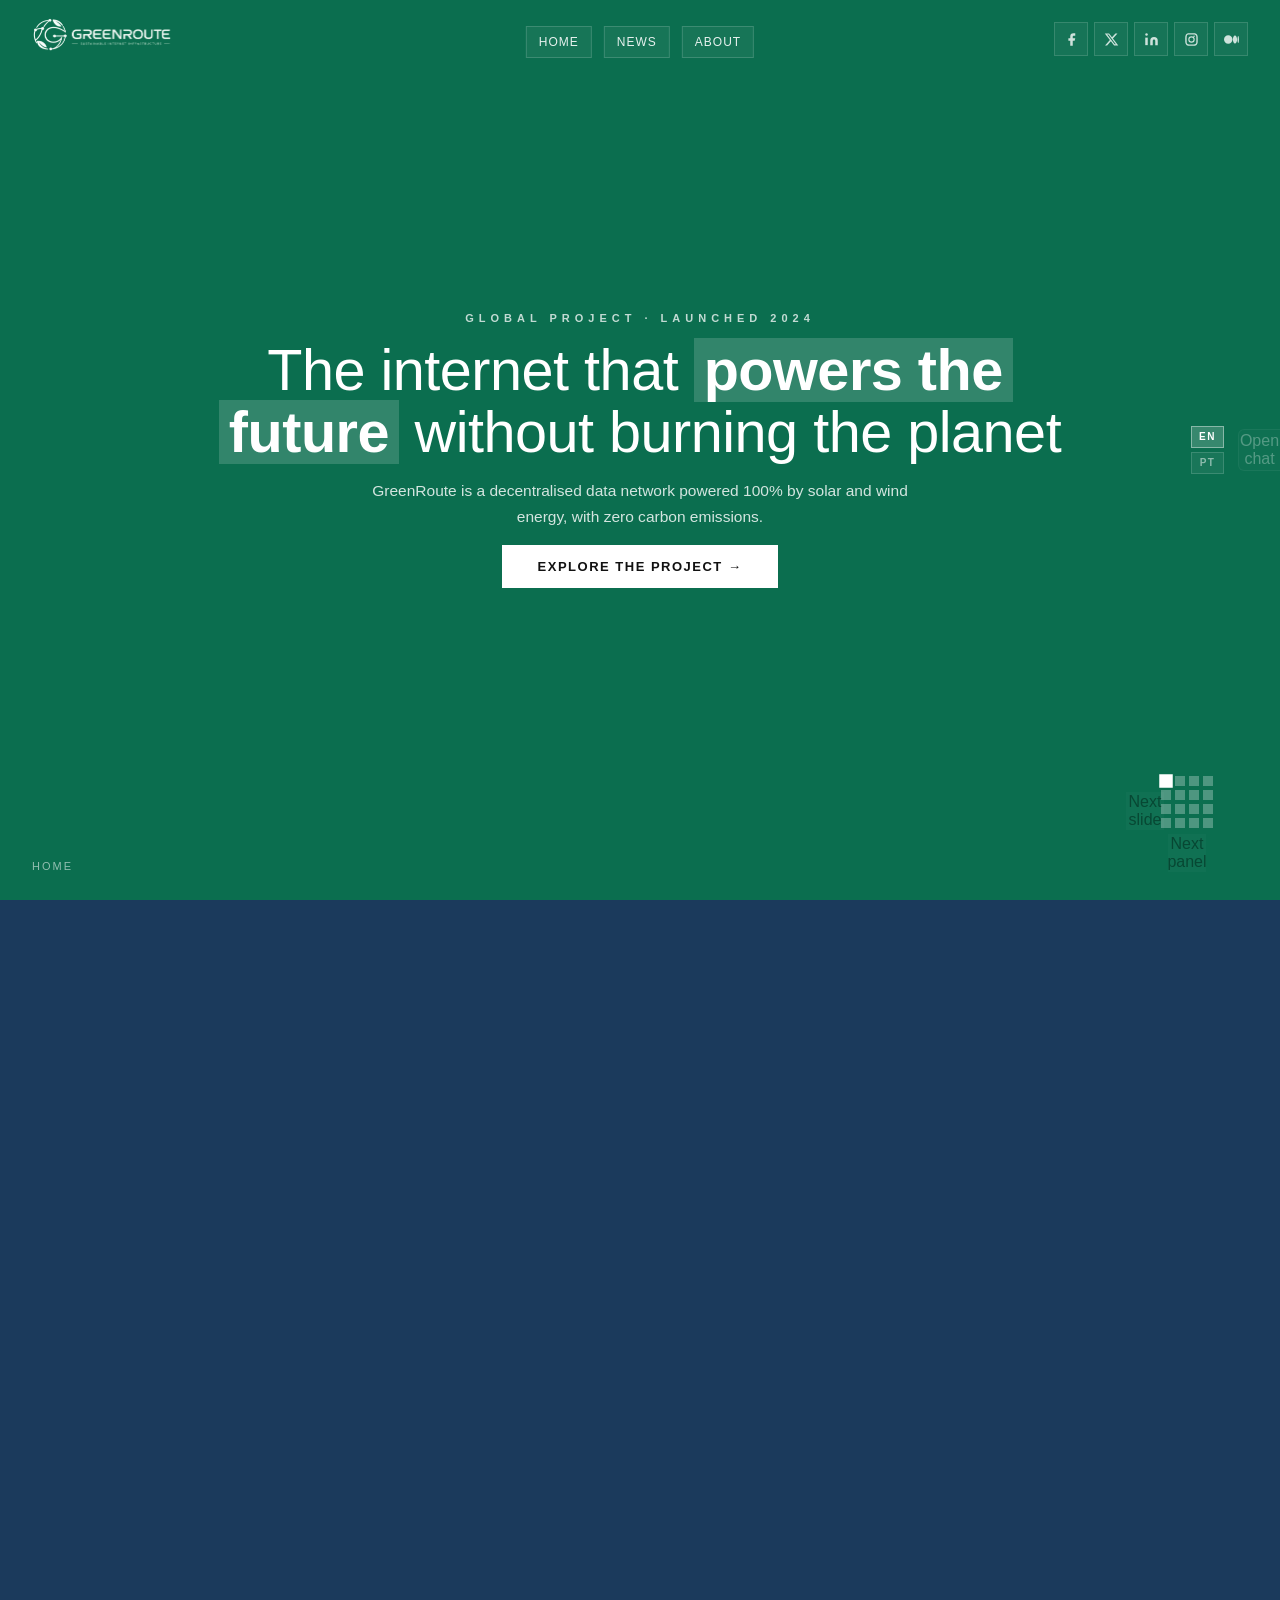
<file: index.html>
<!DOCTYPE html>
<html lang="en">
<head>
  <meta charset="UTF-8" />
  <meta name="viewport" content="width=device-width, initial-scale=1.0" />

  <!-- ── Primary SEO ──────────────────────────────────────────────────────── -->
  <title>GreenRoute — Sustainable Internet Infrastructure</title>
  <meta name="description" content="GreenRoute is a decentralised data network powered 100% by solar and wind energy, with zero carbon emissions. Internet that serves people and the planet." />
  <meta name="keywords" content="green internet, sustainable infrastructure, decentralised network, zero emissions, solar energy, mesh network, edge computing" />
  <meta name="author" content="GreenRoute" />
  <meta name="robots" content="index, follow" />
  <link rel="canonical" href="https://yourdomain.com/" />

  <!-- ── Open Graph ───────────────────────────────────────────────────────── -->
  <meta property="og:type"        content="website" />
  <meta property="og:url"         content="https://yourdomain.com/" />
  <meta property="og:title"       content="GreenRoute — Sustainable Internet Infrastructure" />
  <meta property="og:description" content="A decentralised data network powered 100% by renewable energy. Zero carbon. Global reach." />
  <meta property="og:image"       content="https://yourdomain.com/assets/img/og-cover.jpg" />
  <meta property="og:locale"      content="en_US" />
  <meta property="og:locale:alternate" content="pt_PT" />
  <meta property="og:site_name"   content="GreenRoute" />

  <!-- ── Twitter Card ─────────────────────────────────────────────────────── -->
  <meta name="twitter:card"        content="summary_large_image" />
  <meta name="twitter:site"        content="@greenroute" />
  <meta name="twitter:title"       content="GreenRoute — Sustainable Internet Infrastructure" />
  <meta name="twitter:description" content="A decentralised data network powered 100% by renewable energy. Zero carbon. Global reach." />
  <meta name="twitter:image"       content="https://yourdomain.com/assets/img/og-cover.jpg" />

  <!-- ── hreflang ─────────────────────────────────────────────────────────── -->
  <link rel="alternate" hreflang="en" href="https://yourdomain.com/" />
  <link rel="alternate" hreflang="pt" href="https://yourdomain.com/" />
  <link rel="alternate" hreflang="x-default" href="https://yourdomain.com/" />

  <!-- ── Favicon ──────────────────────────────────────────────────────────── -->
  <link rel="icon"             type="image/x-icon"   href="favicon.ico" />
  <link rel="icon"             type="image/png" sizes="16x16" href="assets/img/favicon-16x16.png" />
  <link rel="icon"             type="image/png" sizes="32x32" href="assets/img/favicon-32x32.png" />
  <link rel="apple-touch-icon" sizes="180x180"   href="assets/img/apple-touch-icon.png" />
  <link rel="manifest"                           href="site.webmanifest" />
  <meta name="theme-color" content="#0b6e4f" />

  <!-- ── Schema.org ───────────────────────────────────────────────────────── -->
  <script type="application/ld+json">
  {
    "@context": "https://schema.org",
    "@type": "Organization",
    "name": "GreenRoute",
    "url": "https://yourdomain.com",
    "description": "Decentralised internet infrastructure powered by 100% renewable energy.",
    "foundingDate": "2022",
    "logo": "https://yourdomain.com/assets/img/logo.png",
    "sameAs": [
      "https://www.linkedin.com/in/ecnmee",
      "https://x.com/ecnmee",
      "https://www.instagram.com/ecnmee",
      "https://www.facebook.com/ecnmee.dev",
      "https://medium.com/@ecnmee"
    ],
    "contactPoint": {
      "@type": "ContactPoint",
      "contactType": "customer support",
      "email": "hello@yourdomain.com"
    }
  }
  </script>

  <link rel="stylesheet" href="assets/css/main.css" />
</head>
<body>

  <!-- ── Logo ─────────────────────────────────────────────────────────────── -->
  <a href="index.html" class="logo" aria-label="GreenRoute — Home">
    <img src="assets/img/logo.png" alt="GreenRoute" />
  </a>

  <!-- ── Nav ──────────────────────────────────────────────────────────────── -->
  <nav class="site-nav" aria-label="Main navigation">
    <a href="index.html" class="site-nav-link" aria-current="page"
       data-en="Home" data-pt="Início">Home</a>
    <a href="news.html"  class="site-nav-link"
       data-en="News" data-pt="Notícias">News</a>
    <a href="about.html" class="site-nav-link"
       data-en="About" data-pt="Sobre">About</a>
  </nav>

  <!-- ── Social ───────────────────────────────────────────────────────────── -->
  <div class="top-social" aria-label="Social media links" role="navigation">
    <a href="https://www.facebook.com/ecnmee.dev" class="top-social-link" target="_blank" rel="noopener noreferrer" aria-label="Facebook">
      <svg viewBox="0 0 24 24" fill="currentColor" aria-hidden="true" focusable="false"><path d="M18 2h-3a5 5 0 0 0-5 5v3H7v4h3v8h4v-8h3l1-4h-4V7a1 1 0 0 1 1-1h3z"/></svg>
    </a>
    <a href="https://x.com/ecnmee" class="top-social-link" target="_blank" rel="noopener noreferrer" aria-label="X (Twitter)">
      <svg viewBox="0 0 24 24" fill="currentColor" aria-hidden="true" focusable="false"><path d="M18.244 2.25h3.308l-7.227 8.26 8.502 11.24H16.17l-5.214-6.817L4.99 21.75H1.68l7.73-8.835L1.254 2.25H8.08l4.713 6.231zm-1.161 17.52h1.833L7.084 4.126H5.117z"/></svg>
    </a>
    <a href="https://www.linkedin.com/in/ecnmee" class="top-social-link" target="_blank" rel="noopener noreferrer" aria-label="LinkedIn">
      <svg viewBox="0 0 24 24" fill="currentColor" aria-hidden="true" focusable="false"><path d="M16 8a6 6 0 0 1 6 6v7h-4v-7a2 2 0 0 0-2-2 2 2 0 0 0-2 2v7h-4v-7a6 6 0 0 1 6-6z"/><rect x="2" y="9" width="4" height="12"/><circle cx="4" cy="4" r="2"/></svg>
    </a>
    <a href="https://www.instagram.com/ecnmee" class="top-social-link" target="_blank" rel="noopener noreferrer" aria-label="Instagram"><svg viewBox="0 0 24 24" fill="currentColor" aria-hidden="true" focusable="false"><path d="M12 2c2.72 0 3.06.01 4.12.06 1.07.05 1.79.22 2.43.46.66.26 1.21.6 1.76 1.15.5.5.9 1.1 1.15 1.76.24.64.41 1.36.46 2.43.05 1.06.06 1.4.06 4.12s-.01 3.06-.06 4.12c-.05 1.07-.22 1.79-.46 2.43a4.9 4.9 0 0 1-1.15 1.76 4.9 4.9 0 0 1-1.76 1.15c-.64.24-1.36.41-2.43.46-1.06.05-1.4.06-4.12.06s-3.06-.01-4.12-.06c-1.07-.05-1.79-.22-2.43-.46a4.9 4.9 0 0 1-1.76-1.15 4.9 4.9 0 0 1-1.15-1.76c-.24-.64-.41-1.36-.46-2.43C2.01 15.06 2 14.72 2 12s.01-3.06.06-4.12c.05-1.07.22-1.79.46-2.43.26-.66.6-1.21 1.15-1.76A4.9 4.9 0 0 1 5.43 2.52c.64-.24 1.36-.41 2.43-.46C8.94 2.01 9.28 2 12 2zm0 1.8c-2.67 0-2.99.01-4.04.06-.87.04-1.34.18-1.65.3-.42.16-.71.35-1.02.66-.31.31-.5.6-.66 1.02-.12.31-.26.78-.3 1.65C4.28 8.74 4.27 9.06 4.27 12s.01 3.26.06 4.31c.04.87.18 1.34.3 1.65.16.42.35.71.66 1.02.31.31.6.5 1.02.66.31.12.78.26 1.65.3 1.05.05 1.37.06 4.04.06s2.99-.01 4.04-.06c.87-.04 1.34-.18 1.65-.3.42-.16.71-.35 1.02-.66.31-.31.5-.6.66-1.02.12-.31.26-.78.3-1.65.05-1.05.06-1.37.06-4.31s-.01-3.26-.06-4.31c-.04-.87-.18-1.34-.3-1.65a2.74 2.74 0 0 0-.66-1.02 2.74 2.74 0 0 0-1.02-.66c-.31-.12-.78-.26-1.65-.3C14.99 3.81 14.67 3.8 12 3.8zm0 3.07a5.13 5.13 0 1 1 0 10.26 5.13 5.13 0 0 1 0-10.26zm0 1.8a3.33 3.33 0 1 0 0 6.66 3.33 3.33 0 0 0 0-6.66zm5.34-2.02a1.2 1.2 0 1 1-2.4 0 1.2 1.2 0 0 1 2.4 0z"/></svg></a>
    <a href="https://medium.com/@ecnmee" class="top-social-link" target="_blank" rel="noopener noreferrer" aria-label="Medium"><svg viewBox="0 0 24 24" fill="currentColor" aria-hidden="true" focusable="false"><path d="M13.54 12a6.8 6.8 0 0 1-6.77 6.82A6.8 6.8 0 0 1 0 12a6.8 6.8 0 0 1 6.77-6.82A6.8 6.8 0 0 1 13.54 12zM20.96 12c0 3.54-1.51 6.42-3.38 6.42-1.87 0-3.39-2.88-3.39-6.42s1.52-6.42 3.39-6.42 3.38 2.88 3.38 6.42M24 12c0 3.17-.53 5.75-1.19 5.75-.66 0-1.19-2.58-1.19-5.75s.53-5.75 1.19-5.75C23.47 6.25 24 8.83 24 12z"/></svg></a>
  </div>

  <!-- ── Minimap & counter ─────────────────────────────────────────────────── -->
  <div class="minimap" id="minimap" role="navigation" aria-label="Panel navigation"></div>
  <div class="panel-counter" id="pcounter" aria-live="polite" aria-atomic="true">HOME</div>

  <!-- ── Edge nav buttons ──────────────────────────────────────────────────── -->
  <button class="edge-nav up hidden" id="navUp"
          aria-label="Previous panel"
          data-en="Previous panel" data-pt="Painel anterior">
    <svg viewBox="0 0 24 24" fill="none" stroke="white" stroke-width="2.5" stroke-linecap="round" stroke-linejoin="round" aria-hidden="true" focusable="false"><polyline points="18 15 12 9 6 15"></polyline></svg>
  </button>
  <button class="edge-nav down" id="navDown"
          aria-label="Next panel"
          data-en="Next panel" data-pt="Próximo painel">
    <svg viewBox="0 0 24 24" fill="none" stroke="white" stroke-width="2.5" stroke-linecap="round" stroke-linejoin="round" aria-hidden="true" focusable="false"><polyline points="6 9 12 15 18 9"></polyline></svg>
  </button>
  <button class="edge-nav left hidden" id="navLeft"
          aria-label="Previous slide"
          data-en="Previous slide" data-pt="Slide anterior">
    <svg viewBox="0 0 24 24" fill="none" stroke="white" stroke-width="2.5" stroke-linecap="round" stroke-linejoin="round" aria-hidden="true" focusable="false"><polyline points="15 18 9 12 15 6"></polyline></svg>
  </button>
  <button class="edge-nav right" id="navRight"
          aria-label="Next slide"
          data-en="Next slide" data-pt="Próximo slide">
    <svg viewBox="0 0 24 24" fill="none" stroke="white" stroke-width="2.5" stroke-linecap="round" stroke-linejoin="round" aria-hidden="true" focusable="false"><polyline points="9 18 15 12 9 6"></polyline></svg>
  </button>

  <!-- ── Canvas ────────────────────────────────────────────────────────────── -->
  <main id="canvas2d" aria-label="Main content">

    <!-- 0,0 — Hero -->
    <section class="panel active" data-label="Home" aria-label="Home" style="background:var(--c-hero);">
      <div id="bits-hero" aria-hidden="true"></div>
      <div class="panel-inner">
        <div class="panel-eyebrow" data-en="Global Project · Launched 2024" data-pt="Projecto Global · Lançado em 2024">Global Project · Launched 2024</div>
        <h1 class="panel-title" data-en="The internet that <b class='hl'>powers the future</b> without burning the planet" data-pt="A internet que <b class='hl'>alimenta o futuro</b> sem queimar o planeta">The internet that <b class="hl">powers the future</b> without burning the planet</h1>
        <p class="panel-sub" data-en="GreenRoute is a decentralised data network powered 100% by solar and wind energy, with zero carbon emissions." data-pt="GreenRoute é uma rede de dados descentralizada, alimentada a 100% por energia solar e eólica, com zero emissões de carbono.">GreenRoute is a decentralised data network powered 100% by solar and wind energy, with zero carbon emissions.</p>
        <button class="btn btn-primary" data-go="0,1" data-en="Explore the project →" data-pt="Explorar o projecto →">Explore the project →</button>
      </div>
    </section>

    <!-- 0,1 — Problem -->
    <section class="panel" data-label="Problem" aria-label="The problem we solve" style="background:var(--c-problem);">
      <div class="panel-inner">
        <div class="panel-eyebrow" data-en="The problem we solve" data-pt="O problema que resolvemos">The problem we solve</div>
        <h2 class="panel-title" data-en="Data centres consume <b class='hl'>1% of all</b> electricity worldwide" data-pt="Os data centres consomem <b class='hl'>1% de toda</b> a electricidade mundial">Data centres consume <b class="hl">1% of all</b> electricity worldwide</h2>
        <p class="panel-sub" data-en="As data demand doubles every 4 years, digital infrastructure still depends on fossil fuels. We change that." data-pt="Enquanto a procura por dados duplica a cada 4 anos, a infra-estrutura digital continua a depender de combustíveis fósseis. Nós mudamos isso.">As data demand doubles every 4 years, digital infrastructure still depends on fossil fuels. We change that.</p>
        <div class="tile-grid tiles-three" role="list">
          <div class="tile flip" style="--tile-color:var(--tile-amber);" role="listitem">
            <div class="tile-inner">
              <div class="tile-face front">
                <div class="tile-ico" aria-hidden="true">☀️</div>
                <div class="tile-label" data-en="100% renewable energy" data-pt="Energia 100% renovável">100% renewable energy</div>
              </div>
              <div class="tile-face back">
                <div class="tile-label" data-en="100% renewable energy" data-pt="Energia 100% renovável">100% renewable energy</div>
                <div class="tile-sub" data-en="Each node is powered by local solar panels or wind turbines, with no connection to the conventional grid." data-pt="Cada nó é alimentado por painéis solares ou turbinas eólicas locais, sem ligação à rede elétrica convencional.">Each node is powered by local solar panels or wind turbines, with no connection to the conventional grid.</div>
              </div>
            </div>
          </div>
          <div class="tile flip" style="--tile-color:var(--tile-blue);" role="listitem">
            <div class="tile-inner">
              <div class="tile-face front">
                <div class="tile-ico" aria-hidden="true">🔗</div>
                <div class="tile-label" data-en="Decentralised network" data-pt="Rede descentralizada">Decentralised network</div>
              </div>
              <div class="tile-face back">
                <div class="tile-label" data-en="Decentralised network" data-pt="Rede descentralizada">Decentralised network</div>
                <div class="tile-sub" data-en="No central servers. Data flows through thousands of micro-nodes distributed globally, eliminating single points of failure." data-pt="Sem servidores centrais. Os dados fluem por milhares de micro-nós distribuídos globalmente, eliminando pontos de falha.">No central servers. Data flows through thousands of micro-nodes distributed globally, eliminating single points of failure.</div>
              </div>
            </div>
          </div>
          <div class="tile flip" style="--tile-color:var(--tile-green);" role="listitem">
            <div class="tile-inner">
              <div class="tile-face front">
                <div class="tile-ico" aria-hidden="true">🌱</div>
                <div class="tile-label" data-en="Carbon negative" data-pt="Carbono negativo">Carbon negative</div>
              </div>
              <div class="tile-face back">
                <div class="tile-label" data-en="Carbon negative" data-pt="Carbono negativo">Carbon negative</div>
                <div class="tile-sub" data-en="For every gram of indirect CO₂ generated, we plant trees and invest in verified carbon credits." data-pt="Para cada grama de CO₂ indirecto gerado, plantamos árvores e investimos em créditos de carbono verificados.">For every gram of indirect CO₂ generated, we plant trees and invest in verified carbon credits.</div>
              </div>
            </div>
          </div>
        </div>
      </div>
    </section>

    <!-- 0,2 — Numbers -->
    <section class="panel" data-label="Impact" aria-label="Impact metrics" style="background:var(--c-numbers);">
      <div class="panel-inner">
        <div class="panel-eyebrow" data-en="Impact so far" data-pt="Impacto até hoje">Impact so far</div>
        <h2 class="panel-title" data-en="Numbers that <b class='hl'>matter</b>" data-pt="Números que <b class='hl'>importam</b>">Numbers that <b class="hl">matter</b></h2>
        <p class="panel-sub" data-en="Every connection to GreenRoute is a choice for the planet." data-pt="Cada conexão à GreenRoute é uma escolha pelo planeta.">Every connection to GreenRoute is a choice for the planet.</p>
        <div class="tile-grid tiles-four" role="list">
          <div class="tile flip" id="statTile1" style="--tile-color:var(--tile-green);" role="listitem">
            <div class="tile-inner">
              <div class="tile-face front"><div class="tile-ico" aria-hidden="true">●</div><div class="tile-label" data-en="Active nodes" data-pt="Nós activos">Active nodes</div></div>
              <div class="tile-face back"><div class="tile-n" id="n1" aria-live="polite">0</div><div class="tile-label" data-en="Active nodes" data-pt="Nós activos">Active nodes</div></div>
            </div>
          </div>
          <div class="tile flip" id="statTile2" style="--tile-color:var(--tile-dark);" role="listitem">
            <div class="tile-inner">
              <div class="tile-face front"><div class="tile-ico" aria-hidden="true">▲</div><div class="tile-label" data-en="CO₂ avoided" data-pt="CO₂ evitado">CO₂ avoided</div></div>
              <div class="tile-face back"><div class="tile-n" id="n2" aria-live="polite">0t</div><div class="tile-label" data-en="CO₂ avoided" data-pt="CO₂ evitado">CO₂ avoided</div></div>
            </div>
          </div>
          <div class="tile flip" id="statTile3" style="--tile-color:var(--tile-blue);" role="listitem">
            <div class="tile-inner">
              <div class="tile-face front"><div class="tile-ico" aria-hidden="true">■</div><div class="tile-label" data-en="Countries" data-pt="Países">Countries</div></div>
              <div class="tile-face back"><div class="tile-n" id="n3" aria-live="polite">0</div><div class="tile-label" data-en="Countries" data-pt="Países">Countries</div></div>
            </div>
          </div>
          <div class="tile flip" id="statTile4" style="--tile-color:var(--tile-purple);" role="listitem">
            <div class="tile-inner">
              <div class="tile-face front"><div class="tile-ico" aria-hidden="true">◆</div><div class="tile-label" data-en="Users" data-pt="Utilizadores">Users</div></div>
              <div class="tile-face back"><div class="tile-n" id="n4" aria-live="polite">0M</div><div class="tile-label" data-en="Users" data-pt="Utilizadores">Users</div></div>
            </div>
          </div>
        </div>
        <div class="pill-row" role="list" aria-label="Technologies">
          <span class="pill" role="listitem">Solar</span>
          <span class="pill" role="listitem">Wind</span>
          <span class="pill" role="listitem">Blockchain</span>
          <span class="pill" role="listitem">Edge Computing</span>
          <span class="pill" role="listitem">Open Source</span>
          <span class="pill" role="listitem">Zero Emissions</span>
        </div>
      </div>
    </section>

    <!-- 0,3 — Mission -->
    <section class="panel" data-label="Mission" aria-label="Our mission" style="background:var(--c-hero);">
      <div class="panel-inner">
        <div class="panel-eyebrow" data-en="Why we exist" data-pt="Por que existimos">Why we exist</div>
        <h2 class="panel-title" data-en="We build a network that <b class='hl'>serves people and the planet</b>" data-pt="Construímos uma rede que <b class='hl'>sirve as pessoas e o planeta</b>">We build a network that <b class="hl">serves people and the planet</b></h2>
        <div class="tile-grid tiles-four" role="list">
          <div class="tile" style="--tile-color:rgba(255,255,255,.09);" role="listitem"><div class="tile-label" data-en="Fair access" data-pt="Acesso justo">Fair access</div><div class="tile-sub" data-en="Affordable internet in remote and low-income regions." data-pt="Internet acessível em regiões remotas e de baixa renda.">Affordable internet in remote and low-income regions.</div></div>
          <div class="tile" style="--tile-color:rgba(255,255,255,.09);" role="listitem"><div class="tile-label" data-en="Energy efficiency" data-pt="Eficiência energética">Energy efficiency</div><div class="tile-sub" data-en="Nodes use green energy and intelligent load management." data-pt="Os nós usam energia verde e gestão inteligente da carga.">Nodes use green energy and intelligent load management.</div></div>
          <div class="tile" style="--tile-color:rgba(255,255,255,.09);" role="listitem"><div class="tile-label" data-en="Transparency" data-pt="Transparência">Transparency</div><div class="tile-sub" data-en="Impact data is public and auditable." data-pt="Os dados de impacto são públicos e auditáveis.">Impact data is public and auditable.</div></div>
          <div class="tile" style="--tile-color:rgba(255,255,255,.09);" role="listitem"><div class="tile-label" data-en="Community" data-pt="Comunidade">Community</div><div class="tile-sub" data-en="Operators, partners and users co-create the network." data-pt="Operadores, parceiros e utilizadores co-criam a rede.">Operators, partners and users co-create the network.</div></div>
        </div>
      </div>
    </section>

    <!-- 1,0 — Roadmap -->
    <section class="panel" data-label="Roadmap" aria-label="Project roadmap" style="background:var(--c-roadmap);">
      <div class="panel-inner">
        <div class="panel-eyebrow" data-en="Project evolution" data-pt="Evolução do projecto">Project evolution</div>
        <h2 class="panel-title" data-en="From idea to <b class='hl'>global infrastructure</b>" data-pt="De ideia a <b class='hl'>infra-estrutura global</b>">From idea to <b class="hl">global infrastructure</b></h2>
        <div class="timeline" role="list">
          <div class="timeline-item" role="listitem"><div class="timeline-year">2022</div><div class="timeline-card"><div class="tile-label" data-en="Prototype & first 10 nodes" data-pt="Protótipo & primeiros 10 nós">Prototype & first 10 nodes</div><div class="tile-sub" data-en="Proof of concept in Portugal, Kenya and Brazil with off-grid solar energy." data-pt="Prova de conceito em Portugal, Quénia e Brasil com energia solar off-grid.">Proof of concept in Portugal, Kenya and Brazil with off-grid solar energy.</div></div></div>
          <div class="timeline-item" role="listitem"><div class="timeline-year">2023</div><div class="timeline-card"><div class="tile-label" data-en="Expansion to 500 nodes · Series A" data-pt="Expansão para 500 nós · Série A">Expansion to 500 nodes · Series A</div><div class="tile-sub" data-en="€12M funding round. Partnership with UN Environment." data-pt="Ronda de financiamento de €12M. Parceria com ONU Ambiente.">€12M funding round. Partnership with UN Environment.</div></div></div>
          <div class="timeline-item" role="listitem"><div class="timeline-year">2024</div><div class="timeline-card"><div class="tile-label" data-en="12,400 nodes · Public launch" data-pt="12 400 nós · Lançamento público">12,400 nodes · Public launch</div><div class="tile-sub" data-en="Platform opened to users and partners worldwide." data-pt="Abertura da plataforma a utilizadores e parceiros em todo o mundo.">Platform opened to users and partners worldwide.</div></div></div>
          <div class="timeline-item" role="listitem"><div class="timeline-year">2026</div><div class="timeline-card"><div class="tile-label" data-en="100,000 nodes · Global coverage" data-pt="100 000 nós · Cobertura global">100,000 nodes · Global coverage</div><div class="tile-sub" data-en="Target: cover 80% of the world population with low-cost access." data-pt="Meta de cobrir 80% da população mundial com acesso de baixo custo.">Target: cover 80% of the world population with low-cost access.</div></div></div>
        </div>
      </div>
    </section>

    <!-- 1,1 — Coverage -->
    <section class="panel" data-label="Coverage" aria-label="Global coverage" style="background:var(--c-coverage);">
      <div class="panel-inner">
        <div class="panel-eyebrow" data-en="Global presence" data-pt="Presença global">Global presence</div>
        <h2 class="panel-title" data-en="Active in <b class='hl'>47 countries</b>" data-pt="Activos em <b class='hl'>47 países</b>">Active in <b class="hl">47 countries</b></h2>
        <div class="tile-grid tiles-four" role="list">
          <div class="tile flip" style="--tile-color:var(--tile-green);" role="listitem"><div class="tile-inner"><div class="tile-face front"><div class="tile-label">Africa</div><div class="tile-sub" data-en="4,200 nodes" data-pt="4 200 nós">4,200 nodes</div><div class="meter" aria-hidden="true"><div style="width:82%"></div></div></div><div class="tile-face back"><div class="tile-n">18</div><div class="tile-label" data-en="Countries covered" data-pt="Países cobertos">Countries covered</div></div></div></div>
          <div class="tile flip" style="--tile-color:var(--tile-blue);" role="listitem"><div class="tile-inner"><div class="tile-face front"><div class="tile-label" data-en="Latin America" data-pt="América Latina">Latin America</div><div class="tile-sub" data-en="3,100 nodes" data-pt="3 100 nós">3,100 nodes</div><div class="meter" aria-hidden="true"><div style="width:65%"></div></div></div><div class="tile-face back"><div class="tile-n">12</div><div class="tile-label" data-en="Countries covered" data-pt="Países cobertos">Countries covered</div></div></div></div>
          <div class="tile flip" style="--tile-color:var(--tile-amber);" role="listitem"><div class="tile-inner"><div class="tile-face front"><div class="tile-label" data-en="Asia-Pacific" data-pt="Ásia-Pacífico">Asia-Pacific</div><div class="tile-sub" data-en="3,800 nodes" data-pt="3 800 nós">3,800 nodes</div><div class="meter" aria-hidden="true"><div style="width:74%"></div></div></div><div class="tile-face back"><div class="tile-n">11</div><div class="tile-label" data-en="Countries covered" data-pt="Países cobertos">Countries covered</div></div></div></div>
          <div class="tile flip" style="--tile-color:var(--tile-purple);" role="listitem"><div class="tile-inner"><div class="tile-face front"><div class="tile-label">Europe</div><div class="tile-sub" data-en="1,300 nodes" data-pt="1 300 nós">1,300 nodes</div><div class="meter" aria-hidden="true"><div style="width:40%"></div></div></div><div class="tile-face back"><div class="tile-n">6</div><div class="tile-label" data-en="Countries covered" data-pt="Países cobertos">Countries covered</div></div></div></div>
        </div>
      </div>
    </section>

    <!-- 1,2 — Technology -->
    <section class="panel" data-label="Tech" aria-label="Technology stack" style="background:var(--c-problem);">
      <div class="panel-inner">
        <div class="panel-eyebrow" data-en="The technology behind it" data-pt="A tecnologia por trás">The technology behind it</div>
        <h2 class="panel-title" data-en="A stack built for the <b class='hl'>future</b>" data-pt="Uma stack preparada para o <b class='hl'>futuro</b>">A stack built for the <b class="hl">future</b></h2>
        <div class="tile-grid tiles-four" role="list">
          <div class="tile" style="--tile-color:rgba(255,255,255,.08);" role="listitem"><div class="tile-label">Edge Computing</div><div class="tile-sub" data-en="Processing close to the user for lower latency." data-pt="Processamento próximo do utilizador para menor latência.">Processing close to the user for lower latency.</div></div>
          <div class="tile" style="--tile-color:rgba(255,255,255,.08);" role="listitem"><div class="tile-label">Mesh Networking</div><div class="tile-sub" data-en="Resilient and redundant routing." data-pt="Roteamento resiliente e redundante.">Resilient and redundant routing.</div></div>
          <div class="tile" style="--tile-color:rgba(255,255,255,.08);" role="listitem"><div class="tile-label">Smart Contracts</div><div class="tile-sub" data-en="Transparent management of resources and incentives." data-pt="Gestão transparente de recursos e incentivos.">Transparent management of resources and incentives.</div></div>
          <div class="tile" style="--tile-color:rgba(255,255,255,.08);" role="listitem"><div class="tile-label" data-en="AI Optimisation" data-pt="IA de Otimização">AI Optimisation</div><div class="tile-sub" data-en="Load balancing and energy forecasting." data-pt="Balanceamento de carga e previsões energéticas.">Load balancing and energy forecasting.</div></div>
        </div>
      </div>
    </section>

    <!-- 1,3 — Portfolio -->
    <section class="panel" data-label="Portfolio" aria-label="Project portfolio" style="background:var(--c-numbers);">
      <div class="panel-inner">
        <div class="panel-eyebrow" data-en="Projects in progress" data-pt="Projectos em execução">Projects in progress</div>
        <h2 class="panel-title" data-en="Portfolio with <b class='hl'>real stories</b>" data-pt="Portfólio com <b class='hl'>histórias reais</b>">Portfolio with <b class="hl">real stories</b></h2>
        <div class="portfolio-grid" role="list">
          <button class="project-card" type="button" role="listitem"
            aria-haspopup="dialog"
            data-project-name="Solar Hub Lisbon"
            data-project-images="https://images.unsplash.com/photo-1473341304170-971dccb5ac1e?auto=format&fit=crop&w=1200&q=80|https://images.unsplash.com/photo-1497436072909-60f360e1d4b1?auto=format&fit=crop&w=1200&q=80|https://images.unsplash.com/photo-1509391366360-2e959784a276?auto=format&fit=crop&w=1200&q=80">
            <div class="project-card-top" data-en="Portugal · 2024" data-pt="Portugal · 2024">Portugal · 2024</div>
            <div class="project-card-title">Solar Hub Lisbon</div>
            <div class="project-card-text" data-en="Community network with solar energy and local storage." data-pt="Rede comunitária com energia solar e armazenamento local.">Community network with solar energy and local storage.</div>
          </button>
          <button class="project-card" type="button" role="listitem"
            aria-haspopup="dialog"
            data-project-name="Manta Connect"
            data-project-images="https://images.unsplash.com/photo-1518770660439-4636190af475?auto=format&fit=crop&w=1200&q=80|https://images.unsplash.com/photo-1494526585095-c41746248156?auto=format&fit=crop&w=1200&q=80">
            <div class="project-card-top" data-en="Brazil · 2025" data-pt="Brasil · 2025">Brazil · 2025</div>
            <div class="project-card-title">Manta Connect</div>
            <div class="project-card-text" data-en="Over 1,800 nodes in coastal communities." data-pt="Mais de 1.800 nós em comunidades costeiras.">Over 1,800 nodes in coastal communities.</div>
          </button>
          <button class="project-card" type="button" role="listitem"
            aria-haspopup="dialog"
            data-project-name="Nakuru Mesh"
            data-project-images="https://images.unsplash.com/photo-1518434868940-5c8ff63557c1?auto=format&fit=crop&w=1200&q=80|https://images.unsplash.com/photo-1486406146926-c627a92ad1ab?auto=format&fit=crop&w=1200&q=80|https://images.unsplash.com/photo-1497366754035-f200968a6e72?auto=format&fit=crop&w=1200&q=80">
            <div class="project-card-top" data-en="Kenya · 2024" data-pt="Quénia · 2024">Kenya · 2024</div>
            <div class="project-card-title">Nakuru Mesh</div>
            <div class="project-card-text" data-en="Resilient infrastructure for schools and health centres." data-pt="Infraestrutura resiliente para escolas e centros de saúde.">Resilient infrastructure for schools and health centres.</div>
          </button>
        </div>
      </div>
    </section>

    <!-- 2,0 — News -->
    <section class="panel" data-label="News" aria-label="Latest news" style="background:var(--c-roadmap);">
      <div class="panel-inner">
        <div class="panel-eyebrow" data-en="Latest news" data-pt="Últimas notícias">Latest news</div>
        <h2 class="panel-title" data-en="Network <b class='hl'>updates</b>" data-pt="Atualizações da <b class='hl'>rede</b>">Network <b class="hl">updates</b></h2>
        <div class="news-grid" role="list">
          <article class="news-card" role="listitem">
            <div class="news-label" data-en="Partnership" data-pt="Parceria">Partnership</div>
            <h3 data-en="GreenRoute expands to 12 countries in 2026" data-pt="GreenRoute alarga a rede para 12 países em 2026">GreenRoute expands to 12 countries in 2026</h3>
            <p data-en="New green hubs strengthen presence in Africa and Latin America." data-pt="Novos hubs verdes reforçam a presença em África e América Latina.">New green hubs strengthen presence in Africa and Latin America.</p>
            <a href="news.html" data-en="Read more" data-pt="Ler mais">Read more</a>
          </article>
          <article class="news-card" role="listitem">
            <div class="news-label" data-en="Impact" data-pt="Impacto">Impact</div>
            <h3 data-en="Over 2.4 million users already participating" data-pt="Mais de 2,4 milhões de utilizadores já participam">Over 2.4 million users already participating</h3>
            <p data-en="Carbon and efficiency metrics continue to improve month after month." data-pt="As métricas de carbono e eficiência continuam a melhorar mês a mês.">Carbon and efficiency metrics continue to improve month after month.</p>
            <a href="news.html" data-en="Read more" data-pt="Ler mais">Read more</a>
          </article>
          <article class="news-card" role="listitem">
            <div class="news-label">Open Source</div>
            <h3 data-en="New open-source layer for node management" data-pt="Nova camada open-source para gestão de nós">New open-source layer for node management</h3>
            <p data-en="An update that simplifies network operation and maintenance." data-pt="Uma atualização que simplifica a operação e a manutenção da rede.">An update that simplifies network operation and maintenance.</p>
            <a href="news.html" data-en="Read more" data-pt="Ler mais">Read more</a>
          </article>
        </div>
      </div>
    </section>

    <!-- 2,1 — About -->
    <section class="panel" data-label="About" aria-label="About GreenRoute" style="background:var(--c-hero);">
      <div class="panel-inner">
        <div class="panel-eyebrow" data-en="Who we are" data-pt="Quem somos">Who we are</div>
        <h2 class="panel-title" data-en="A team uniting <b class='hl'>technology, climate and inclusion</b>" data-pt="Uma equipa que une <b class='hl'>tecnologia, clima e inclusão</b>">A team uniting <b class="hl">technology, climate and inclusion</b></h2>
        <div class="about-grid" role="list">
          <div class="about-card" role="listitem"><div class="tile-label" data-en="Mission" data-pt="Missão">Mission</div><div class="tile-sub" data-en="Reduce the environmental impact of the internet without sacrificing performance." data-pt="Reduzir o impacto ambiental da internet sem abrir mão da performance.">Reduce the environmental impact of the internet without sacrificing performance.</div></div>
          <div class="about-card" role="listitem"><div class="tile-label" data-en="Values" data-pt="Valores">Values</div><div class="tile-sub" data-en="Transparency, decentralisation, local autonomy and climate responsibility." data-pt="Transparência, descentralização, autonomia local e responsabilidade climática.">Transparency, decentralisation, local autonomy and climate responsibility.</div></div>
          <div class="about-card" role="listitem"><div class="tile-label" data-en="Method" data-pt="Método">Method</div><div class="tile-sub" data-en="Projects with local partners and modular technology to scale." data-pt="Projetos com parceiros locais e tecnologia modular para escalar.">Projects with local partners and modular technology to scale.</div></div>
          <div class="about-card" role="listitem"><div class="tile-label" data-en="Vision" data-pt="Visão">Vision</div><div class="tile-sub" data-en="A global network, accessible and neutral for everyone." data-pt="Uma rede global, acessível e neutra para todos.">A global network, accessible and neutral for everyone.</div></div>
        </div>
        <a href="about.html" class="btn btn-outline" data-en="Learn more" data-pt="Conhecer mais">Learn more</a>
      </div>
    </section>

    <!-- 2,2 — Contact -->
    <section class="panel panel-tall" data-label="Contact" aria-label="Contact us" style="background:var(--c-cta);">
      <div class="panel-inner">
        <div class="panel-eyebrow" data-en="Get in touch" data-pt="Contacte-nos">Get in touch</div>
        <h2 class="panel-title" data-en="We are ready to <b class='hl'>listen</b>" data-pt="Estamos prontos para <b class='hl'>ouvir</b>">We are ready to <b class="hl">listen</b></h2>
        <form class="contact-form" novalidate aria-label="Contact form">
          <div class="form-row">
            <label class="field">
              <span data-en="Name" data-pt="Nome">Name</span>
              <input type="text" name="name" required minlength="2"
                     aria-required="true" autocomplete="name"
                     data-en="Name" data-pt="Nome" />
              <small class="error" aria-live="polite"></small>
            </label>
            <label class="field">
              <span>Email</span>
              <input type="email" name="email" required
                     aria-required="true" autocomplete="email"
                     data-en="Email" data-pt="Email" />
              <small class="error" aria-live="polite"></small>
            </label>
          </div>
          <label class="field">
            <span data-en="Subject" data-pt="Assunto">Subject</span>
            <input type="text" name="subject" required minlength="3"
                   aria-required="true"
                   data-en="Subject" data-pt="Assunto" />
            <small class="error" aria-live="polite"></small>
          </label>
          <label class="field">
            <span data-en="Message" data-pt="Mensagem">Message</span>
            <textarea name="message" rows="5" required minlength="20"
                      aria-required="true"
                      data-en="Message" data-pt="Mensagem"></textarea>
            <small class="error" aria-live="polite"></small>
          </label>
          <button class="btn btn-light" type="submit"
                  data-en="Send message" data-pt="Enviar mensagem">Send message</button>
          <p class="form-status" role="status" aria-live="polite"></p>
        </form>
        <nav class="social-links" aria-label="Social media">
          <a class="social-link" href="https://www.linkedin.com/in/ecnmee" target="_blank" rel="noopener noreferrer" aria-label="LinkedIn (opens in new tab)">LinkedIn</a>
          <a class="social-link" href="https://www.instagram.com/ecnmee" target="_blank" rel="noopener noreferrer" aria-label="Instagram (opens in new tab)">Instagram</a>
          <a class="social-link" href="https://x.com/ecnmee" target="_blank" rel="noopener noreferrer" aria-label="X / Twitter (opens in new tab)">X / Twitter</a>
          <a class="social-link" href="https://www.facebook.com/ecnmee.dev" target="_blank" rel="noopener noreferrer" aria-label="Facebook (opens in new tab)">Facebook</a>
          <a class="social-link" href="https://medium.com/@ecnmee" target="_blank" rel="noopener noreferrer" aria-label="Medium (opens in new tab)">Medium</a>
        </nav>
      </div>
    </section>

    <!-- 2,3 — Team -->
    <section class="panel" data-label="Team" aria-label="Our team" style="background:var(--c-problem);">
      <div class="panel-inner">
        <div class="panel-eyebrow" data-en="The team" data-pt="A equipa">The team</div>
        <h2 class="panel-title" data-en="Specialists in <b class='hl'>green infrastructure</b>" data-pt="Especialistas em <b class='hl'>infraestruturas verdes</b>">Specialists in <b class="hl">green infrastructure</b></h2>
        <div class="tile-grid tiles-four" role="list">
          <div class="tile" style="--tile-color:rgba(255,255,255,.08);" role="listitem"><div class="tile-label">Marta Silva</div><div class="tile-sub" data-en="Founder & CEO" data-pt="Fundadora & CEO">Founder & CEO</div></div>
          <div class="tile" style="--tile-color:rgba(255,255,255,.08);" role="listitem"><div class="tile-label">João Mendes</div><div class="tile-sub">CTO</div></div>
          <div class="tile" style="--tile-color:rgba(255,255,255,.08);" role="listitem"><div class="tile-label">Amina Rami</div><div class="tile-sub">Head of Operations</div></div>
          <div class="tile" style="--tile-color:rgba(255,255,255,.08);" role="listitem"><div class="tile-label">Luis Pereira</div><div class="tile-sub" data-en="Impact Director" data-pt="Director de Impacto">Impact Director</div></div>
        </div>
      </div>
    </section>

    <!-- 3,0 — Partners -->
    <section class="panel" data-label="Partners" aria-label="Our partners" style="background:var(--c-coverage);">
      <div class="panel-inner">
        <div class="panel-eyebrow" data-en="Partnerships" data-pt="Parcerias">Partnerships</div>
        <h2 class="panel-title" data-en="Institutional support and <b class='hl'>global community</b>" data-pt="Apoio institucional e <b class='hl'>comunidade global</b>">Institutional support and <b class="hl">global community</b></h2>
        <div class="tile-grid tiles-four" role="list">
          <div class="tile" style="--tile-color:rgba(255,255,255,.08);" role="listitem"><div class="tile-label" data-en="UN Environment" data-pt="ONU Ambiente">UN Environment</div><div class="tile-sub" data-en="Institutional partner" data-pt="Parceiro institucional">Institutional partner</div></div>
          <div class="tile" style="--tile-color:rgba(255,255,255,.08);" role="listitem"><div class="tile-label">SolarX Africa</div><div class="tile-sub" data-en="Energy supplier" data-pt="Fornecedor de energia">Energy supplier</div></div>
          <div class="tile" style="--tile-color:rgba(255,255,255,.08);" role="listitem"><div class="tile-label">MIT Climate Lab</div><div class="tile-sub" data-en="Scientific partner" data-pt="Parceiro científico">Scientific partner</div></div>
          <div class="tile" style="--tile-color:rgba(255,255,255,.08);" role="listitem"><div class="tile-label">Open Energy Lab</div><div class="tile-sub" data-en="Open-source community" data-pt="Comunidade de open-source">Open-source community</div></div>
        </div>
      </div>
    </section>

    <!-- 3,1 — FAQ -->
    <section class="panel" data-label="FAQ" aria-label="Frequently asked questions" style="background:var(--c-roadmap);">
      <div class="panel-inner">
        <div class="panel-eyebrow" data-en="Frequently asked questions" data-pt="Perguntas frequentes">Frequently asked questions</div>
        <h2 class="panel-title" data-en="What does GreenRoute do <b class='hl'>differently</b>?" data-pt="O que é que a GreenRoute faz <b class='hl'>de forma diferente</b>?">What does GreenRoute do <b class="hl">differently</b>?</h2>
        <div class="faq-list" role="list">
          <div class="faq-item" role="listitem"><div class="tile-label" data-en="Is it really 100% renewable?" data-pt="É verdade que é 100% renovável?">Is it really 100% renewable?</div><div class="tile-sub" data-en="Yes. Each node is powered by local solar, wind or hybrid energy." data-pt="Sim. Cada nó é alimentado por energia solar, eólica ou híbrida local.">Yes. Each node is powered by local solar, wind or hybrid energy.</div></div>
          <div class="faq-item" role="listitem"><div class="tile-label" data-en="Does it work without the traditional power grid?" data-pt="Funciona sem rede elétrica tradicional?">Does it work without the traditional power grid?</div><div class="tile-sub" data-en="Yes. Many nodes operate off-grid with local storage." data-pt="Sim. Muitos nós operam em modo off-grid com armazenamento local.">Yes. Many nodes operate off-grid with local storage.</div></div>
          <div class="faq-item" role="listitem"><div class="tile-label" data-en="Can I participate?" data-pt="Posso participar?">Can I participate?</div><div class="tile-sub" data-en="Of course. You can become an operator, partner, investor or user." data-pt="Claro. Pode tornar-se operador, parceiro, investidor ou utilizador.">Of course. You can become an operator, partner, investor or user.</div></div>
        </div>
      </div>
    </section>

    <!-- 3,2 — CTA -->
    <section class="panel" data-label="Join" aria-label="Call to action" style="background:var(--c-cta);">
      <div id="bits-cta" aria-hidden="true"></div>
      <div class="panel-inner">
        <div class="panel-eyebrow" data-en="Be part of the change" data-pt="Faça parte da mudança">Be part of the change</div>
        <h2 class="panel-title" data-en="The planet cannot <b class='hl'>wait</b>" data-pt="O planeta não pode <b class='hl'>esperar</b>">The planet cannot <b class="hl">wait</b></h2>
        <p class="panel-sub" data-en="Be a node operator, investor, partner or simply a conscious user. Every action counts." data-pt="Seja um operador de nó, investidor, parceiro ou simplesmente um utilizador consciente. Cada acção conta.">Be a node operator, investor, partner or simply a conscious user. Every action counts.</p>
        <div class="cta-grid" role="list">
          <button class="tile tile-cta" type="button" data-go="2,1" role="listitem"
                  data-en="Become an operator →" data-pt="Tornar-me operador →">Become an operator →</button>
          <a class="tile tile-cta tile-cta-muted" href="news.html" role="listitem"
             data-en="Learn more" data-pt="Saber mais">Learn more</a>
        </div>
        <div class="panel-foot" data-en="Already 2.4 million users in 47 countries" data-pt="Já somos 2,4 milhões de utilizadores em 47 países">Already 2.4 million users in 47 countries</div>
      </div>
    </section>

    <!-- 3,3 — Final -->
    <section class="panel" data-label="Start" aria-label="Get started" style="background:var(--c-hero);">
      <div id="bits-hero2" aria-hidden="true"></div>
      <div class="panel-inner">
        <div class="panel-eyebrow" data-en="Join the revolution" data-pt="Junte-se à revolução">Join the revolution</div>
        <h2 class="panel-title" data-en="The future of the internet is <b class='hl'>green and decentralised</b>" data-pt="O futuro da internet é <b class='hl'>verde e descentralizado</b>">The future of the internet is <b class="hl">green and decentralised</b></h2>
        <p class="panel-sub" data-en="More than 2.4 million users in 47 countries are already part of GreenRoute. Be the next." data-pt="Mais de 2,4 milhões de utilizadores em 47 países já fazem parte da GreenRoute. Seja o próximo.">More than 2.4 million users in 47 countries are already part of GreenRoute. Be the next.</p>
        <a href="#" class="btn btn-primary" data-en="Get started →" data-pt="Começar agora →">Get started →</a>
      </div>
    </section>

  </main>

  <!-- ── Portfolio modal ───────────────────────────────────────────────────── -->
  <div class="modal" id="portfolio-modal" role="dialog" aria-modal="true" aria-hidden="true" aria-labelledby="modal-title">
    <div class="modal-content">
      <button class="modal-close" type="button" aria-label="Close modal">×</button>
      <div class="modal-title" id="modal-title">Project</div>
      <img id="gallery-main" alt="" />
      <div class="gallery-thumbs" id="gallery-thumbs" role="list" aria-label="Project images"></div>
    </div>
  </div>

  <!-- ── Chat ─────────────────────────────────────────────────────────────── -->
  <button class="chat-btn" id="chatBtn"
          aria-label="Open chat"
          data-en="Open chat" data-pt="Abrir chat"
          title="Chat">
    <svg viewBox="0 0 24 24" fill="none" stroke="currentColor" stroke-width="2" stroke-linecap="round" stroke-linejoin="round" aria-hidden="true" focusable="false">
      <path d="M21 15a2 2 0 0 1-2 2H7l-4 4V5a2 2 0 0 1 2-2h14a2 2 0 0 1 2 2z"/>
    </svg>
  </button>
  <div class="chat-panel" id="chatPanel" role="dialog" aria-modal="true" aria-hidden="true" aria-label="Chat">
    <div class="chat-panel-header">
      <span data-en="💬 Talk to us" data-pt="💬 Fala connosco">💬 Talk to us</span>
      <button class="chat-panel-close" id="chatClose"
              aria-label="Close chat"
              data-en="Close chat" data-pt="Fechar chat">×</button>
    </div>
    <div class="chat-messages" id="chatMessages" role="log" aria-live="polite" aria-label="Chat messages">
      <div class="chat-msg bot" data-en="Hi! 👋 How can I help you today?" data-pt="Olá! 👋 Como posso ajudar-te hoje?">Hi! 👋 How can I help you today?</div>
    </div>
    <div class="chat-input-row">
      <input type="text" id="chatInput"
             placeholder="Write a message…"
             data-en="Write a message…" data-pt="Escreve uma mensagem…"
             autocomplete="off"
             aria-label="Chat message input" />
      <button class="chat-send" id="chatSend"
              aria-label="Send message"
              data-en="Send message" data-pt="Enviar mensagem">→</button>
    </div>
  </div>

  <script src="assets/js/i18n.js"></script>
  <script src="assets/js/nav-mobile.js"></script>
  <script src="assets/js/form.js"></script>
  <script src="assets/js/main.js"></script>
  <script src="assets/js/pwa.js"></script>
</body>
</html>
</file>
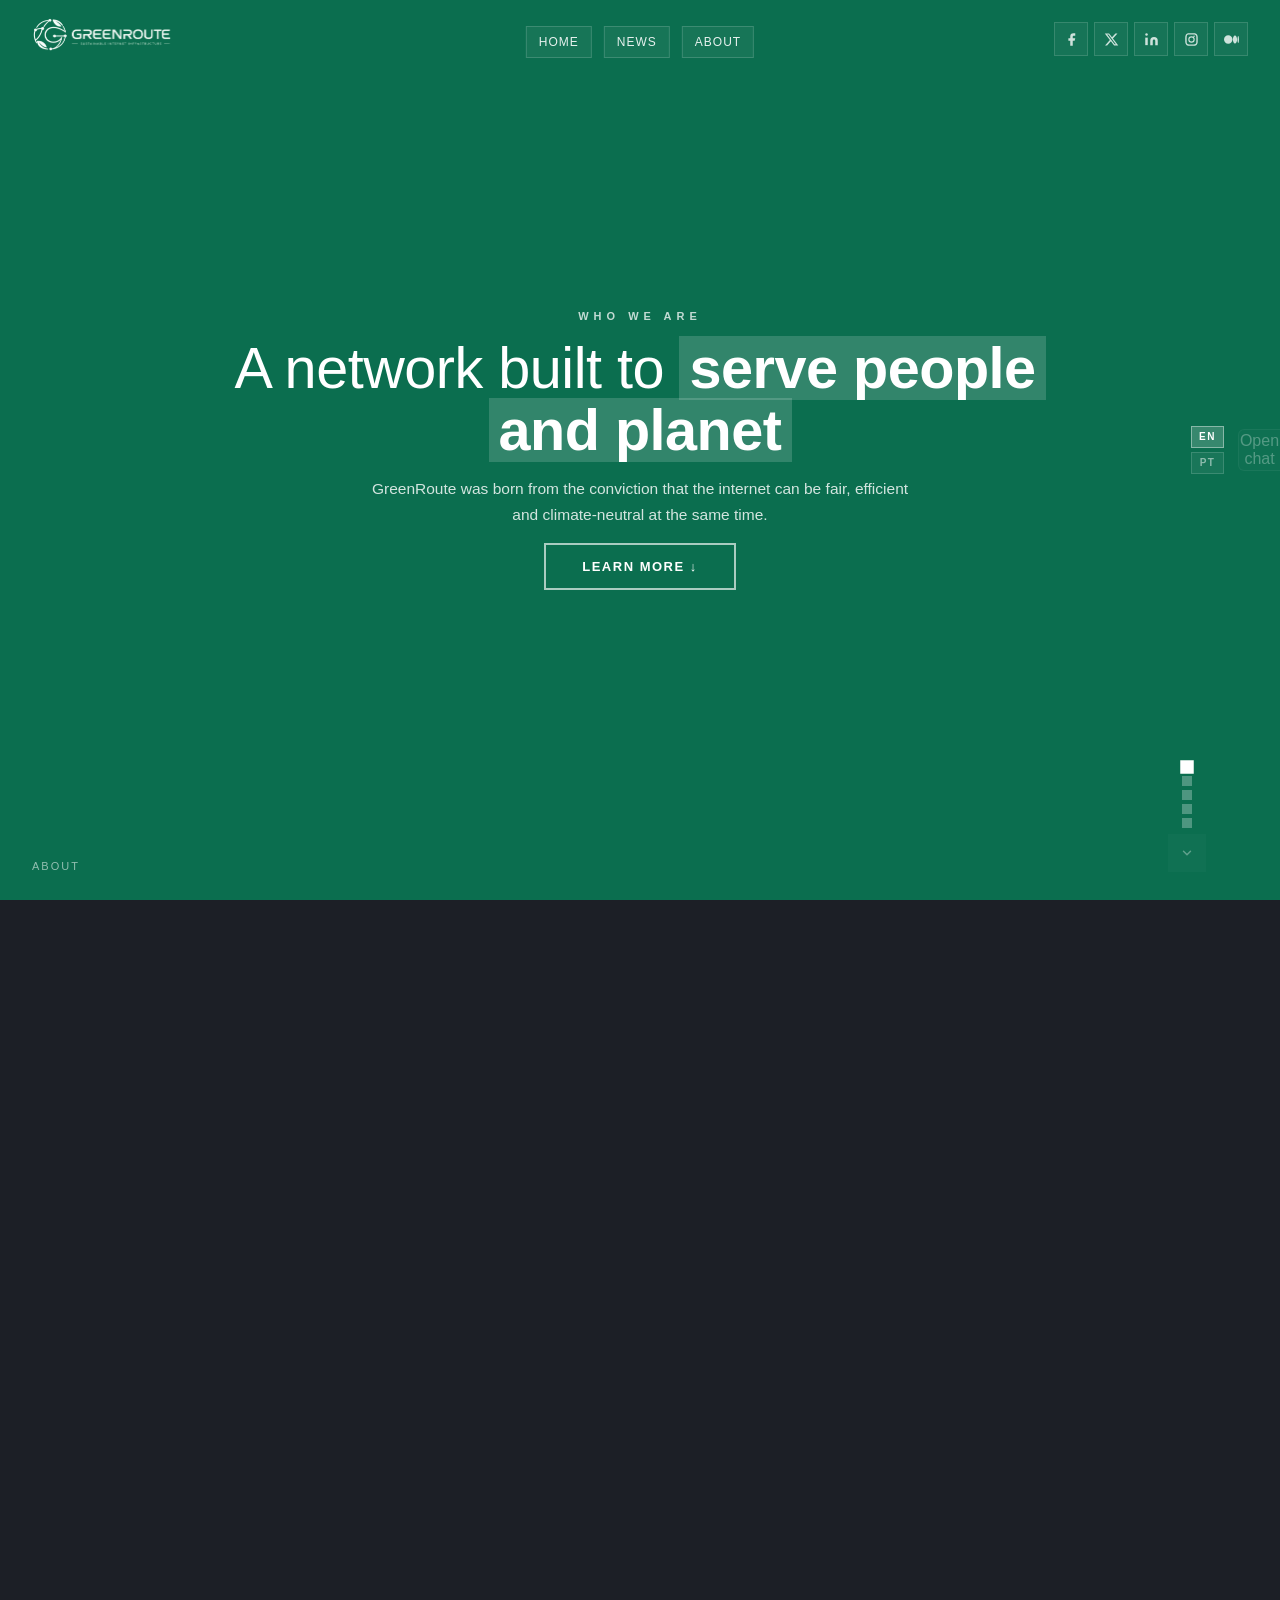
<file: about.html>
<!DOCTYPE html>
<html lang="en">
<head>
  <meta charset="UTF-8" />
  <meta name="viewport" content="width=device-width, initial-scale=1.0" />
  <title>About — GreenRoute</title>
  <meta name="description" content="Learn about GreenRoute's mission, vision, team and partners. We build sustainable internet infrastructure powered by 100% renewable energy." />
  <meta name="robots" content="index, follow" />
  <link rel="canonical" href="https://yourdomain.com/about.html" />
  <meta property="og:type"        content="website" />
  <meta property="og:url"         content="https://yourdomain.com/about.html" />
  <meta property="og:title"       content="About — GreenRoute" />
  <meta property="og:description" content="Mission, vision, team and partners behind GreenRoute." />
  <meta property="og:image"       content="https://yourdomain.com/assets/img/og-cover.jpg" />
  <meta name="twitter:card"       content="summary_large_image" />
  <meta name="twitter:title"      content="About — GreenRoute" />
  <meta name="twitter:description" content="Mission, vision, team and partners behind GreenRoute." />
  <meta name="twitter:image"      content="https://yourdomain.com/assets/img/og-cover.jpg" />
  <link rel="alternate" hreflang="en" href="https://yourdomain.com/about.html" />
  <link rel="alternate" hreflang="pt" href="https://yourdomain.com/about.html" />
  <link rel="alternate" hreflang="x-default" href="https://yourdomain.com/about.html" />
  <link rel="icon"             type="image/x-icon"   href="favicon.ico" />
  <link rel="icon"             type="image/png" sizes="16x16" href="assets/img/favicon-16x16.png" />
  <link rel="icon"             type="image/png" sizes="32x32" href="assets/img/favicon-32x32.png" />
  <link rel="apple-touch-icon" sizes="180x180"   href="assets/img/apple-touch-icon.png" />
  <link rel="manifest"                           href="site.webmanifest" />
  <meta name="theme-color" content="#0b6e4f" />
  <script type="application/ld+json">
  {
    "@context": "https://schema.org",
    "@type": "AboutPage",
    "name": "About GreenRoute",
    "url": "https://yourdomain.com/about.html",
    "description": "Mission, vision, team and partners behind GreenRoute.",
    "isPartOf": { "@type": "WebSite", "url": "https://yourdomain.com" }
  }
  </script>
  <link rel="stylesheet" href="assets/css/main.css" />
</head>
<body>

  <a href="index.html" class="logo" aria-label="GreenRoute — Home">
    <img src="assets/img/logo.png" alt="GreenRoute" />
  </a>

  <nav class="site-nav" aria-label="Main navigation">
    <a href="index.html" class="site-nav-link" data-en="Home" data-pt="Início">Home</a>
    <a href="news.html"  class="site-nav-link" data-en="News" data-pt="Notícias">News</a>
    <a href="about.html" class="site-nav-link" aria-current="page" data-en="About" data-pt="Sobre">About</a>
  </nav>

  <div class="top-social" role="navigation" aria-label="Social media links">
    <a href="https://www.facebook.com/ecnmee.dev" class="top-social-link" target="_blank" rel="noopener noreferrer" aria-label="Facebook"><svg viewBox="0 0 24 24" fill="currentColor" aria-hidden="true" focusable="false"><path d="M18 2h-3a5 5 0 0 0-5 5v3H7v4h3v8h4v-8h3l1-4h-4V7a1 1 0 0 1 1-1h3z"/></svg></a>
    <a href="https://x.com/ecnmee" class="top-social-link" target="_blank" rel="noopener noreferrer" aria-label="X (Twitter)"><svg viewBox="0 0 24 24" fill="currentColor" aria-hidden="true" focusable="false"><path d="M18.244 2.25h3.308l-7.227 8.26 8.502 11.24H16.17l-5.214-6.817L4.99 21.75H1.68l7.73-8.835L1.254 2.25H8.08l4.713 6.231zm-1.161 17.52h1.833L7.084 4.126H5.117z"/></svg></a>
    <a href="https://www.linkedin.com/in/ecnmee" class="top-social-link" target="_blank" rel="noopener noreferrer" aria-label="LinkedIn"><svg viewBox="0 0 24 24" fill="currentColor" aria-hidden="true" focusable="false"><path d="M16 8a6 6 0 0 1 6 6v7h-4v-7a2 2 0 0 0-2-2 2 2 0 0 0-2 2v7h-4v-7a6 6 0 0 1 6-6z"/><rect x="2" y="9" width="4" height="12"/><circle cx="4" cy="4" r="2"/></svg></a>
    <a href="https://www.instagram.com/ecnmee" class="top-social-link" target="_blank" rel="noopener noreferrer" aria-label="Instagram"><svg viewBox="0 0 24 24" fill="currentColor" aria-hidden="true" focusable="false"><path d="M12 2c2.72 0 3.06.01 4.12.06 1.07.05 1.79.22 2.43.46.66.26 1.21.6 1.76 1.15.5.5.9 1.1 1.15 1.76.24.64.41 1.36.46 2.43.05 1.06.06 1.4.06 4.12s-.01 3.06-.06 4.12c-.05 1.07-.22 1.79-.46 2.43a4.9 4.9 0 0 1-1.15 1.76 4.9 4.9 0 0 1-1.76 1.15c-.64.24-1.36.41-2.43.46-1.06.05-1.4.06-4.12.06s-3.06-.01-4.12-.06c-1.07-.05-1.79-.22-2.43-.46a4.9 4.9 0 0 1-1.76-1.15 4.9 4.9 0 0 1-1.15-1.76c-.24-.64-.41-1.36-.46-2.43C2.01 15.06 2 14.72 2 12s.01-3.06.06-4.12c.05-1.07.22-1.79.46-2.43.26-.66.6-1.21 1.15-1.76A4.9 4.9 0 0 1 5.43 2.52c.64-.24 1.36-.41 2.43-.46C8.94 2.01 9.28 2 12 2zm0 1.8c-2.67 0-2.99.01-4.04.06-.87.04-1.34.18-1.65.3-.42.16-.71.35-1.02.66-.31.31-.5.6-.66 1.02-.12.31-.26.78-.3 1.65C4.28 8.74 4.27 9.06 4.27 12s.01 3.26.06 4.31c.04.87.18 1.34.3 1.65.16.42.35.71.66 1.02.31.31.6.5 1.02.66.31.12.78.26 1.65.3 1.05.05 1.37.06 4.04.06s2.99-.01 4.04-.06c.87-.04 1.34-.18 1.65-.3.42-.16.71-.35 1.02-.66.31-.31.5-.6.66-1.02.12-.31.26-.78.3-1.65.05-1.05.06-1.37.06-4.31s-.01-3.26-.06-4.31c-.04-.87-.18-1.34-.3-1.65a2.74 2.74 0 0 0-.66-1.02 2.74 2.74 0 0 0-1.02-.66c-.31-.12-.78-.26-1.65-.3C14.99 3.81 14.67 3.8 12 3.8zm0 3.07a5.13 5.13 0 1 1 0 10.26 5.13 5.13 0 0 1 0-10.26zm0 1.8a3.33 3.33 0 1 0 0 6.66 3.33 3.33 0 0 0 0-6.66zm5.34-2.02a1.2 1.2 0 1 1-2.4 0 1.2 1.2 0 0 1 2.4 0z"/></svg></a>
    <a href="https://medium.com/@ecnmee" class="top-social-link" target="_blank" rel="noopener noreferrer" aria-label="Medium"><svg viewBox="0 0 24 24" fill="currentColor" aria-hidden="true" focusable="false"><path d="M13.54 12a6.8 6.8 0 0 1-6.77 6.82A6.8 6.8 0 0 1 0 12a6.8 6.8 0 0 1 6.77-6.82A6.8 6.8 0 0 1 13.54 12zM20.96 12c0 3.54-1.51 6.42-3.38 6.42-1.87 0-3.39-2.88-3.39-6.42s1.52-6.42 3.39-6.42 3.38 2.88 3.38 6.42M24 12c0 3.17-.53 5.75-1.19 5.75-.66 0-1.19-2.58-1.19-5.75s.53-5.75 1.19-5.75C23.47 6.25 24 8.83 24 12z"/></svg></a>
  </div>

  <div class="minimap" id="minimap" role="navigation" aria-label="Panel navigation"></div>
  <div class="panel-counter" id="pcounter" aria-live="polite" aria-atomic="true">About</div>

  <button class="edge-nav up hidden" id="navUp" aria-label="Previous panel"><svg viewBox="0 0 24 24" fill="none" stroke="white" stroke-width="2.5" stroke-linecap="round" stroke-linejoin="round" aria-hidden="true" focusable="false"><polyline points="18 15 12 9 6 15"></polyline></svg></button>
  <button class="edge-nav down" id="navDown" aria-label="Next panel"><svg viewBox="0 0 24 24" fill="none" stroke="white" stroke-width="2.5" stroke-linecap="round" stroke-linejoin="round" aria-hidden="true" focusable="false"><polyline points="6 9 12 15 18 9"></polyline></svg></button>

  <main id="canvas2d" aria-label="About content">

    <section class="panel active" data-label="About" aria-label="About GreenRoute" style="background:var(--c-hero);">
      <div class="panel-inner">
        <div class="panel-eyebrow" data-en="Who we are" data-pt="Quem somos">Who we are</div>
        <h1 class="panel-title" data-en="A network built to <b class='hl'>serve people and planet</b>" data-pt="Uma rede construída para <b class='hl'>servir pessoas e planeta</b>">A network built to <b class="hl">serve people and planet</b></h1>
        <p class="panel-sub" data-en="GreenRoute was born from the conviction that the internet can be fair, efficient and climate-neutral at the same time." data-pt="A GreenRoute nasceu da convicção de que a internet pode ser justa, eficiente e neutra para o clima ao mesmo tempo.">GreenRoute was born from the conviction that the internet can be fair, efficient and climate-neutral at the same time.</p>
        <button class="btn btn-outline" onclick="document.getElementById('navDown').click()" data-en="Learn more ↓" data-pt="Conhecer mais ↓">Learn more ↓</button>
      </div>
    </section>

    <section class="panel" data-label="Mission" aria-label="Mission and values" style="background:var(--c-problem);">
      <div class="panel-inner">
        <div class="panel-eyebrow" data-en="What drives us" data-pt="O que nos move">What drives us</div>
        <h2 class="panel-title" data-en="Principles that <b class='hl'>guide every decision</b>" data-pt="Princípios que <b class='hl'>guiam cada decisão</b>">Principles that <b class="hl">guide every decision</b></h2>
        <div class="about-grid" role="list">
          <div class="about-card" role="listitem"><div class="tile-label" data-en="Mission" data-pt="Missão">Mission</div><div class="tile-sub" data-en="Build a more efficient, fair and climate-neutral internet." data-pt="Criar uma internet mais eficiente, justa e neutra para o clima.">Build a more efficient, fair and climate-neutral internet.</div></div>
          <div class="about-card" role="listitem"><div class="tile-label" data-en="Vision" data-pt="Visão">Vision</div><div class="tile-sub" data-en="Reduce the energy consumption of digital infrastructure and increase access in remote regions." data-pt="Reduzir o consumo de energia das infraestruturas digitais e aumentar o acesso em regiões remotas.">Reduce the energy consumption of digital infrastructure and increase access in remote regions.</div></div>
          <div class="about-card" role="listitem"><div class="tile-label" data-en="Method" data-pt="Método">Method</div><div class="tile-sub" data-en="Decentralisation, green energy, transparency and local implementation." data-pt="Descentralização, energia verde, transparência e implementação local.">Decentralisation, green energy, transparency and local implementation.</div></div>
          <div class="about-card" role="listitem"><div class="tile-label" data-en="Values" data-pt="Valores">Values</div><div class="tile-sub" data-en="Transparency, decentralisation, local autonomy and climate responsibility." data-pt="Transparência, descentralização, autonomia local e responsabilidade climática.">Transparency, decentralisation, local autonomy and climate responsibility.</div></div>
        </div>
      </div>
    </section>

    <section class="panel" data-label="Team" aria-label="Our team" style="background:var(--c-coverage);">
      <div class="panel-inner">
        <div class="panel-eyebrow" data-en="The team" data-pt="A equipa">The team</div>
        <h2 class="panel-title" data-en="Specialists in <b class='hl'>green infrastructure</b>" data-pt="Especialistas em <b class='hl'>infraestruturas verdes</b>">Specialists in <b class="hl">green infrastructure</b></h2>
        <div class="tile-grid tiles-four" role="list">
          <div class="tile" style="--tile-color:rgba(255,255,255,.08);" role="listitem"><div class="tile-label">Marta Silva</div><div class="tile-sub" data-en="Founder & CEO" data-pt="Fundadora & CEO">Founder & CEO</div></div>
          <div class="tile" style="--tile-color:rgba(255,255,255,.08);" role="listitem"><div class="tile-label">João Mendes</div><div class="tile-sub">CTO</div></div>
          <div class="tile" style="--tile-color:rgba(255,255,255,.08);" role="listitem"><div class="tile-label">Amina Rami</div><div class="tile-sub">Head of Operations</div></div>
          <div class="tile" style="--tile-color:rgba(255,255,255,.08);" role="listitem"><div class="tile-label">Luis Pereira</div><div class="tile-sub" data-en="Impact Director" data-pt="Director de Impacto">Impact Director</div></div>
        </div>
      </div>
    </section>

    <section class="panel" data-label="Partners" aria-label="Our partners" style="background:var(--c-roadmap);">
      <div class="panel-inner">
        <div class="panel-eyebrow" data-en="Partnerships" data-pt="Parcerias">Partnerships</div>
        <h2 class="panel-title" data-en="Institutional support and <b class='hl'>global community</b>" data-pt="Apoio institucional e <b class='hl'>comunidade global</b>">Institutional support and <b class="hl">global community</b></h2>
        <div class="tile-grid tiles-four" role="list">
          <div class="tile" style="--tile-color:rgba(255,255,255,.08);" role="listitem"><div class="tile-label" data-en="UN Environment" data-pt="ONU Ambiente">UN Environment</div><div class="tile-sub" data-en="Institutional partner" data-pt="Parceiro institucional">Institutional partner</div></div>
          <div class="tile" style="--tile-color:rgba(255,255,255,.08);" role="listitem"><div class="tile-label">SolarX Africa</div><div class="tile-sub" data-en="Energy supplier" data-pt="Fornecedor de energia">Energy supplier</div></div>
          <div class="tile" style="--tile-color:rgba(255,255,255,.08);" role="listitem"><div class="tile-label">MIT Climate Lab</div><div class="tile-sub" data-en="Scientific partner" data-pt="Parceiro científico">Scientific partner</div></div>
          <div class="tile" style="--tile-color:rgba(255,255,255,.08);" role="listitem"><div class="tile-label">Open Energy Lab</div><div class="tile-sub" data-en="Open-source community" data-pt="Comunidade de open-source">Open-source community</div></div>
        </div>
      </div>
    </section>

    <section class="panel" data-label="Home" aria-label="Back to home" style="background:var(--c-cta);">
      <div class="panel-inner">
        <div class="panel-eyebrow" data-en="Be part of the change" data-pt="Faça parte da mudança">Be part of the change</div>
        <h2 class="panel-title" data-en="The planet cannot <b class='hl'>wait</b>" data-pt="O planeta não pode <b class='hl'>esperar</b>">The planet cannot <b class="hl">wait</b></h2>
        <p class="panel-sub" data-en="Be a node operator, investor, partner or simply a conscious user. Every action counts." data-pt="Seja um operador de nó, investidor, parceiro ou simplesmente um utilizador consciente. Cada acção conta.">Be a node operator, investor, partner or simply a conscious user. Every action counts.</p>
        <a href="index.html" class="btn btn-primary" data-en="← Back to home" data-pt="← Voltar ao início">← Back to home</a>
      </div>
    </section>

  </main>

  <button class="chat-btn" id="chatBtn" aria-label="Open chat" data-en="Open chat" data-pt="Abrir chat" title="Chat">
    <svg viewBox="0 0 24 24" fill="none" stroke="currentColor" stroke-width="2" stroke-linecap="round" stroke-linejoin="round" aria-hidden="true" focusable="false"><path d="M21 15a2 2 0 0 1-2 2H7l-4 4V5a2 2 0 0 1 2-2h14a2 2 0 0 1 2 2z"/></svg>
  </button>
  <div class="chat-panel" id="chatPanel" role="dialog" aria-modal="true" aria-hidden="true" aria-label="Chat">
    <div class="chat-panel-header">
      <span data-en="💬 Talk to us" data-pt="💬 Fala connosco">💬 Talk to us</span>
      <button class="chat-panel-close" id="chatClose" aria-label="Close chat" data-en="Close chat" data-pt="Fechar chat">×</button>
    </div>
    <div class="chat-messages" id="chatMessages" role="log" aria-live="polite">
      <div class="chat-msg bot" data-en="Hi! 👋 How can I help you today?" data-pt="Olá! 👋 Como posso ajudar-te hoje?">Hi! 👋 How can I help you today?</div>
    </div>
    <div class="chat-input-row">
      <input type="text" id="chatInput" placeholder="Write a message…" data-en="Write a message…" data-pt="Escreve uma mensagem…" autocomplete="off" aria-label="Chat message input" />
      <button class="chat-send" id="chatSend" aria-label="Send message" data-en="Send message" data-pt="Enviar mensagem">→</button>
    </div>
  </div>

  <script src="assets/js/i18n.js"></script>
  <script src="assets/js/nav-mobile.js"></script>
  <script src="assets/js/canvas-vertical.js"></script>
  <script src="assets/js/pwa.js"></script>
</body>
</html>
</file>
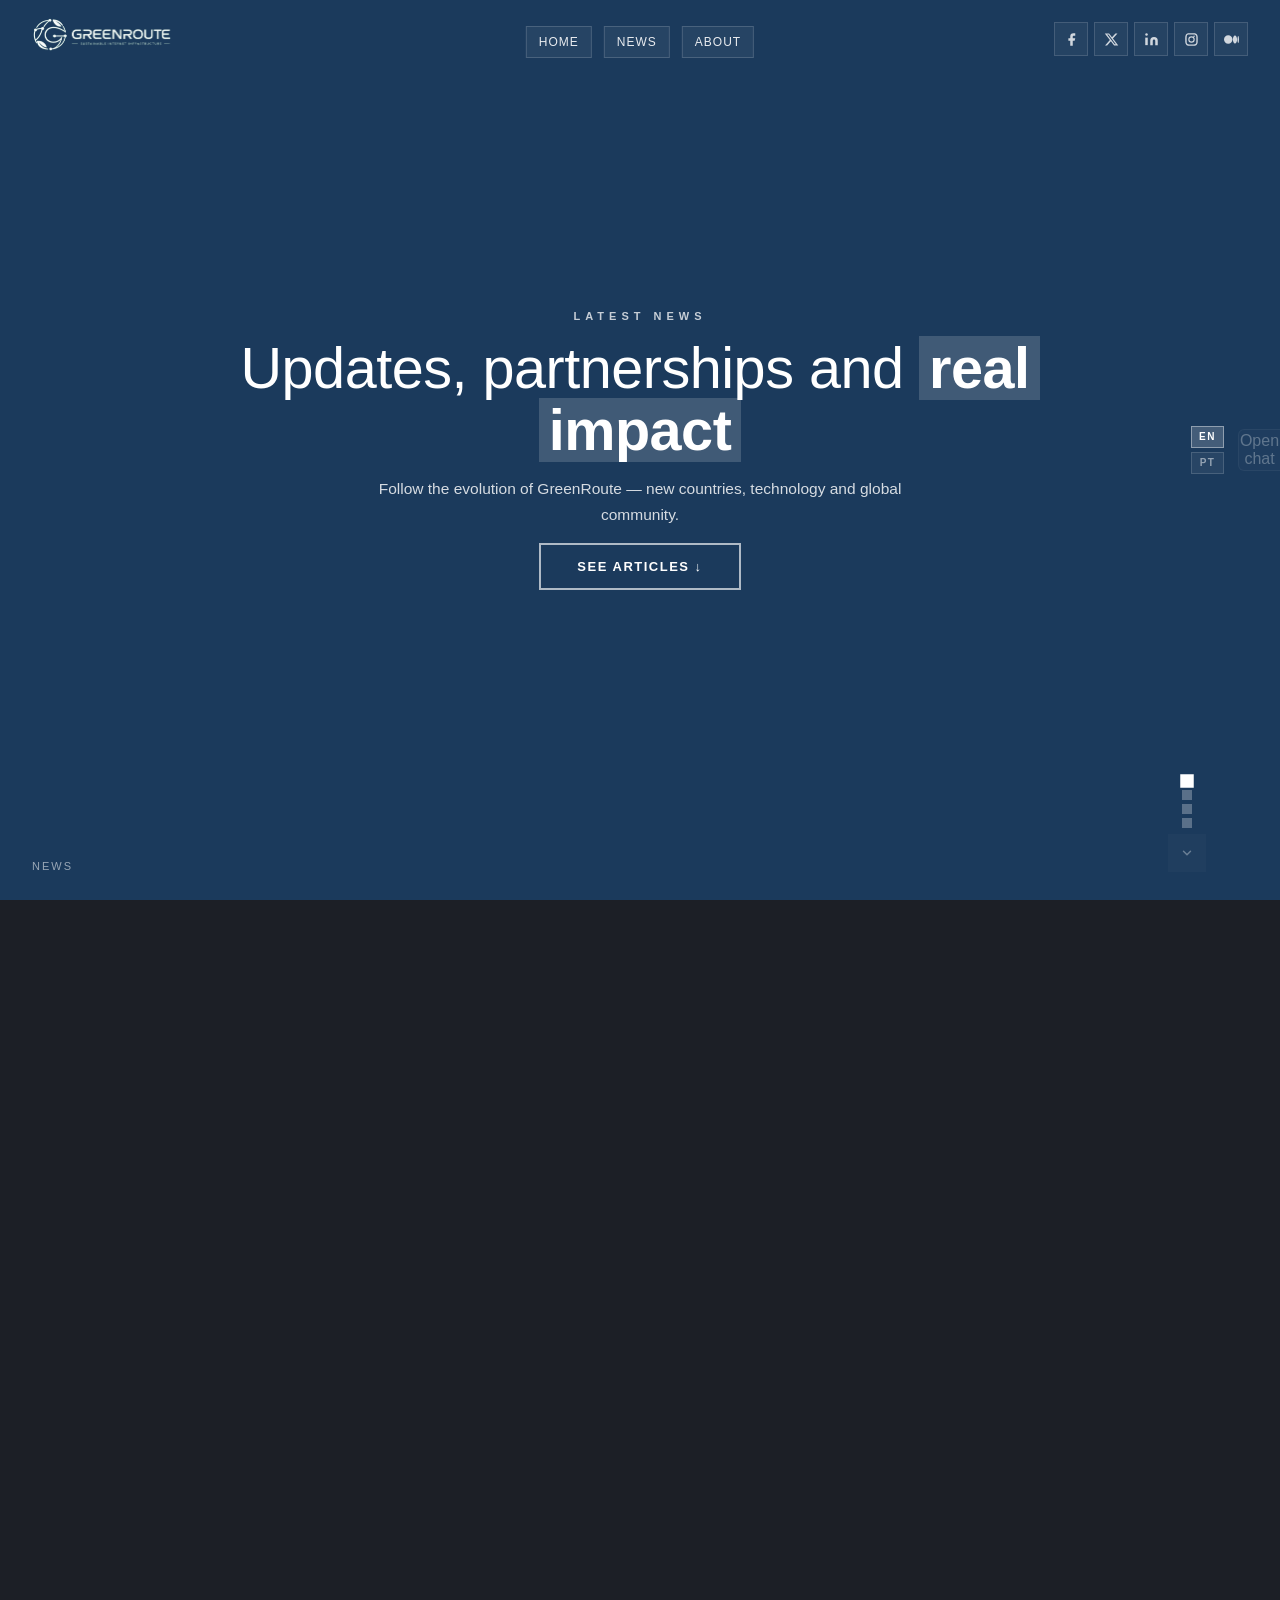
<file: news.html>
<!DOCTYPE html>
<html lang="en">
<head>
  <meta charset="UTF-8" />
  <meta name="viewport" content="width=device-width, initial-scale=1.0" />
  <title>News — GreenRoute</title>
  <meta name="description" content="Latest news from GreenRoute — partnerships, impact metrics, open source updates and new technology for sustainable internet infrastructure." />
  <meta name="robots" content="index, follow" />
  <link rel="canonical" href="https://yourdomain.com/news.html" />
  <meta property="og:type"        content="website" />
  <meta property="og:url"         content="https://yourdomain.com/news.html" />
  <meta property="og:title"       content="News — GreenRoute" />
  <meta property="og:description" content="Partnerships, impact and real updates from the GreenRoute network." />
  <meta property="og:image"       content="https://yourdomain.com/assets/img/og-cover.jpg" />
  <meta name="twitter:card"       content="summary_large_image" />
  <meta name="twitter:title"      content="News — GreenRoute" />
  <meta name="twitter:description" content="Partnerships, impact and real updates from the GreenRoute network." />
  <meta name="twitter:image"      content="https://yourdomain.com/assets/img/og-cover.jpg" />
  <link rel="alternate" hreflang="en" href="https://yourdomain.com/news.html" />
  <link rel="alternate" hreflang="pt" href="https://yourdomain.com/news.html" />
  <link rel="alternate" hreflang="x-default" href="https://yourdomain.com/news.html" />
  <link rel="icon"             type="image/x-icon"   href="favicon.ico" />
  <link rel="icon"             type="image/png" sizes="16x16" href="assets/img/favicon-16x16.png" />
  <link rel="icon"             type="image/png" sizes="32x32" href="assets/img/favicon-32x32.png" />
  <link rel="apple-touch-icon" sizes="180x180"   href="assets/img/apple-touch-icon.png" />
  <link rel="manifest"                           href="site.webmanifest" />
  <meta name="theme-color" content="#0b6e4f" />
  <script type="application/ld+json">
  {
    "@context": "https://schema.org",
    "@type": "CollectionPage",
    "name": "GreenRoute News",
    "url": "https://yourdomain.com/news.html",
    "description": "Latest updates, partnerships and impact from GreenRoute.",
    "isPartOf": { "@type": "WebSite", "url": "https://yourdomain.com" }
  }
  </script>
  <link rel="stylesheet" href="assets/css/main.css" />
  <style>
    .news-panel-grid { display:grid; grid-template-columns:repeat(3,1fr); gap:4px; width:100%; }
    .news-pager { font-size:11px; letter-spacing:2px; text-transform:uppercase; opacity:.5; margin-top:auto; align-self:flex-end; }
    @media (max-width:760px) { .news-panel-grid { grid-template-columns:1fr; } }
  </style>
</head>
<body>

  <a href="index.html" class="logo" aria-label="GreenRoute — Home"><img src="assets/img/logo.png" alt="GreenRoute" /></a>

  <nav class="site-nav" aria-label="Main navigation">
    <a href="index.html" class="site-nav-link" data-en="Home" data-pt="Início">Home</a>
    <a href="news.html"  class="site-nav-link" aria-current="page" data-en="News" data-pt="Notícias">News</a>
    <a href="about.html" class="site-nav-link" data-en="About" data-pt="Sobre">About</a>
  </nav>

  <div class="top-social" role="navigation" aria-label="Social media links">
    <a href="https://www.facebook.com/ecnmee.dev" class="top-social-link" target="_blank" rel="noopener noreferrer" aria-label="Facebook"><svg viewBox="0 0 24 24" fill="currentColor" aria-hidden="true" focusable="false"><path d="M18 2h-3a5 5 0 0 0-5 5v3H7v4h3v8h4v-8h3l1-4h-4V7a1 1 0 0 1 1-1h3z"/></svg></a>
    <a href="https://x.com/ecnmee" class="top-social-link" target="_blank" rel="noopener noreferrer" aria-label="X (Twitter)"><svg viewBox="0 0 24 24" fill="currentColor" aria-hidden="true" focusable="false"><path d="M18.244 2.25h3.308l-7.227 8.26 8.502 11.24H16.17l-5.214-6.817L4.99 21.75H1.68l7.73-8.835L1.254 2.25H8.08l4.713 6.231zm-1.161 17.52h1.833L7.084 4.126H5.117z"/></svg></a>
    <a href="https://www.linkedin.com/in/ecnmee" class="top-social-link" target="_blank" rel="noopener noreferrer" aria-label="LinkedIn"><svg viewBox="0 0 24 24" fill="currentColor" aria-hidden="true" focusable="false"><path d="M16 8a6 6 0 0 1 6 6v7h-4v-7a2 2 0 0 0-2-2 2 2 0 0 0-2 2v7h-4v-7a6 6 0 0 1 6-6z"/><rect x="2" y="9" width="4" height="12"/><circle cx="4" cy="4" r="2"/></svg></a>
    <a href="https://www.instagram.com/ecnmee" class="top-social-link" target="_blank" rel="noopener noreferrer" aria-label="Instagram"><svg viewBox="0 0 24 24" fill="currentColor" aria-hidden="true" focusable="false"><path d="M12 2c2.72 0 3.06.01 4.12.06 1.07.05 1.79.22 2.43.46.66.26 1.21.6 1.76 1.15.5.5.9 1.1 1.15 1.76.24.64.41 1.36.46 2.43.05 1.06.06 1.4.06 4.12s-.01 3.06-.06 4.12c-.05 1.07-.22 1.79-.46 2.43a4.9 4.9 0 0 1-1.15 1.76 4.9 4.9 0 0 1-1.76 1.15c-.64.24-1.36.41-2.43.46-1.06.05-1.4.06-4.12.06s-3.06-.01-4.12-.06c-1.07-.05-1.79-.22-2.43-.46a4.9 4.9 0 0 1-1.76-1.15 4.9 4.9 0 0 1-1.15-1.76c-.24-.64-.41-1.36-.46-2.43C2.01 15.06 2 14.72 2 12s.01-3.06.06-4.12c.05-1.07.22-1.79.46-2.43.26-.66.6-1.21 1.15-1.76A4.9 4.9 0 0 1 5.43 2.52c.64-.24 1.36-.41 2.43-.46C8.94 2.01 9.28 2 12 2zm0 1.8c-2.67 0-2.99.01-4.04.06-.87.04-1.34.18-1.65.3-.42.16-.71.35-1.02.66-.31.31-.5.6-.66 1.02-.12.31-.26.78-.3 1.65C4.28 8.74 4.27 9.06 4.27 12s.01 3.26.06 4.31c.04.87.18 1.34.3 1.65.16.42.35.71.66 1.02.31.31.6.5 1.02.66.31.12.78.26 1.65.3 1.05.05 1.37.06 4.04.06s2.99-.01 4.04-.06c.87-.04 1.34-.18 1.65-.3.42-.16.71-.35 1.02-.66.31-.31.5-.6.66-1.02.12-.31.26-.78.3-1.65.05-1.05.06-1.37.06-4.31s-.01-3.26-.06-4.31c-.04-.87-.18-1.34-.3-1.65a2.74 2.74 0 0 0-.66-1.02 2.74 2.74 0 0 0-1.02-.66c-.31-.12-.78-.26-1.65-.3C14.99 3.81 14.67 3.8 12 3.8zm0 3.07a5.13 5.13 0 1 1 0 10.26 5.13 5.13 0 0 1 0-10.26zm0 1.8a3.33 3.33 0 1 0 0 6.66 3.33 3.33 0 0 0 0-6.66zm5.34-2.02a1.2 1.2 0 1 1-2.4 0 1.2 1.2 0 0 1 2.4 0z"/></svg></a>
    <a href="https://medium.com/@ecnmee" class="top-social-link" target="_blank" rel="noopener noreferrer" aria-label="Medium"><svg viewBox="0 0 24 24" fill="currentColor" aria-hidden="true" focusable="false"><path d="M13.54 12a6.8 6.8 0 0 1-6.77 6.82A6.8 6.8 0 0 1 0 12a6.8 6.8 0 0 1 6.77-6.82A6.8 6.8 0 0 1 13.54 12zM20.96 12c0 3.54-1.51 6.42-3.38 6.42-1.87 0-3.39-2.88-3.39-6.42s1.52-6.42 3.39-6.42 3.38 2.88 3.38 6.42M24 12c0 3.17-.53 5.75-1.19 5.75-.66 0-1.19-2.58-1.19-5.75s.53-5.75 1.19-5.75C23.47 6.25 24 8.83 24 12z"/></svg></a>
  </div>

  <div class="minimap" id="minimap" role="navigation" aria-label="Panel navigation"></div>
  <div class="panel-counter" id="pcounter" aria-live="polite" aria-atomic="true">News</div>
  <button class="edge-nav up hidden" id="navUp" aria-label="Previous panel"><svg viewBox="0 0 24 24" fill="none" stroke="white" stroke-width="2.5" stroke-linecap="round" stroke-linejoin="round" aria-hidden="true" focusable="false"><polyline points="18 15 12 9 6 15"></polyline></svg></button>
  <button class="edge-nav down" id="navDown" aria-label="Next panel"><svg viewBox="0 0 24 24" fill="none" stroke="white" stroke-width="2.5" stroke-linecap="round" stroke-linejoin="round" aria-hidden="true" focusable="false"><polyline points="6 9 12 15 18 9"></polyline></svg></button>

  <main id="canvas2d" aria-label="News content">

    <section class="panel active" data-label="News" aria-label="News overview" style="background:var(--c-roadmap);">
      <div class="panel-inner">
        <div class="panel-eyebrow" data-en="Latest news" data-pt="Últimas notícias">Latest news</div>
        <h1 class="panel-title" data-en="Updates, partnerships and <b class='hl'>real impact</b>" data-pt="Atualizações, parcerias e <b class='hl'>impacto real</b>">Updates, partnerships and <b class="hl">real impact</b></h1>
        <p class="panel-sub" data-en="Follow the evolution of GreenRoute — new countries, technology and global community." data-pt="Acompanha a evolução da GreenRoute — novos países, tecnologia e comunidade.">Follow the evolution of GreenRoute — new countries, technology and global community.</p>
        <button class="btn btn-outline" onclick="document.getElementById('navDown').click()" data-en="See articles ↓" data-pt="Ver artigos ↓">See articles ↓</button>
      </div>
    </section>

    <section class="panel" data-label="Articles 1–3" aria-label="Articles 1 to 3" style="background:var(--c-problem);">
      <div class="panel-inner">
        <div class="panel-eyebrow" data-en="Recent articles" data-pt="Artigos recentes">Recent articles</div>
        <div class="news-panel-grid" role="list">
          <article class="news-card" role="listitem">
            <div class="news-label" data-en="Partnership" data-pt="Parceria">Partnership</div>
            <h2 data-en="GreenRoute expands to 12 countries in 2026" data-pt="GreenRoute alarga a rede para 12 países em 2026">GreenRoute expands to 12 countries in 2026</h2>
            <p data-en="New green hubs strengthen presence in Africa and Latin America." data-pt="Novos hubs verdes reforçam a presença em África e América Latina.">New green hubs strengthen presence in Africa and Latin America.</p>
            <a href="post.html" data-en="Read article" data-pt="Ler artigo">Read article</a>
          </article>
          <article class="news-card" role="listitem">
            <div class="news-label" data-en="Impact" data-pt="Impacto">Impact</div>
            <h2 data-en="Over 2.4 million users already participating" data-pt="Mais de 2,4 milhões de utilizadores já participam">Over 2.4 million users already participating</h2>
            <p data-en="Carbon and efficiency metrics continue to improve month after month." data-pt="As métricas de carbono e eficiência continuam a melhorar mês a mês.">Carbon and efficiency metrics continue to improve month after month.</p>
            <a href="post.html" data-en="Read article" data-pt="Ler artigo">Read article</a>
          </article>
          <article class="news-card" role="listitem">
            <div class="news-label">Open Source</div>
            <h2 data-en="New open-source layer for node management" data-pt="Nova camada open-source para gestão de nós">New open-source layer for node management</h2>
            <p data-en="An update that simplifies network operation and maintenance." data-pt="Uma atualização que simplifica a operação e a manutenção da rede.">An update that simplifies network operation and maintenance.</p>
            <a href="post.html" data-en="Read article" data-pt="Ler artigo">Read article</a>
          </article>
        </div>
        <div class="news-pager" aria-label="Page 1 of 2">1 / 2</div>
      </div>
    </section>

    <section class="panel" data-label="Articles 4–6" aria-label="Articles 4 to 6" style="background:var(--c-problem);">
      <div class="panel-inner">
        <div class="panel-eyebrow" data-en="Recent articles" data-pt="Artigos recentes">Recent articles</div>
        <div class="news-panel-grid" role="list">
          <article class="news-card" role="listitem">
            <div class="news-label" data-en="Technology" data-pt="Tecnologia">Technology</div>
            <h2 data-en="New generation of edge nodes with AI optimisation" data-pt="Nova geração de edge nodes com IA de otimização">New generation of edge nodes with AI optimisation</h2>
            <p data-en="Smart routing and energy forecasting to maximise efficiency." data-pt="Smart routing e previsão energética para maximizar eficiência.">Smart routing and energy forecasting to maximise efficiency.</p>
            <a href="post.html" data-en="Read article" data-pt="Ler artigo">Read article</a>
          </article>
          <article class="news-card" role="listitem">
            <div class="news-label" data-en="Community" data-pt="Comunidade">Community</div>
            <h2 data-en="GreenRoute opens independent operator programme" data-pt="GreenRoute abre programa de operadores independentes">GreenRoute opens independent operator programme</h2>
            <p data-en="Anyone can now manage a node and contribute to the network." data-pt="Qualquer pessoa pode agora gerir um nó e contribuir para a rede.">Anyone can now manage a node and contribute to the network.</p>
            <a href="post.html" data-en="Read article" data-pt="Ler artigo">Read article</a>
          </article>
          <article class="news-card" role="listitem">
            <div class="news-label" data-en="Climate" data-pt="Clima">Climate</div>
            <h2 data-en="2025 Environmental Impact Report published" data-pt="Relatório de impacto ambiental 2025 publicado">2025 Environmental Impact Report published</h2>
            <p data-en="38,000 tonnes of CO₂ avoided in the last fiscal year." data-pt="38 000 toneladas de CO₂ evitadas no último ano fiscal.">38,000 tonnes of CO₂ avoided in the last fiscal year.</p>
            <a href="post.html" data-en="Read article" data-pt="Ler artigo">Read article</a>
          </article>
        </div>
        <div class="news-pager" aria-label="Page 2 of 2">2 / 2</div>
      </div>
    </section>

    <section class="panel" data-label="Home" aria-label="Back to home" style="background:var(--c-cta);">
      <div class="panel-inner">
        <div class="panel-eyebrow" data-en="Be part of the change" data-pt="Faça parte da mudança">Be part of the change</div>
        <h2 class="panel-title" data-en="The planet cannot <b class='hl'>wait</b>" data-pt="O planeta não pode <b class='hl'>esperar</b>">The planet cannot <b class="hl">wait</b></h2>
        <p class="panel-sub" data-en="Be a node operator, investor, partner or simply a conscious user." data-pt="Seja um operador de nó, investidor, parceiro ou simplesmente um utilizador consciente.">Be a node operator, investor, partner or simply a conscious user.</p>
        <a href="index.html" class="btn btn-primary" data-en="← Back to home" data-pt="← Voltar ao início">← Back to home</a>
      </div>
    </section>

  </main>

  <button class="chat-btn" id="chatBtn" aria-label="Open chat" data-en="Open chat" data-pt="Abrir chat" title="Chat"><svg viewBox="0 0 24 24" fill="none" stroke="currentColor" stroke-width="2" stroke-linecap="round" stroke-linejoin="round" aria-hidden="true" focusable="false"><path d="M21 15a2 2 0 0 1-2 2H7l-4 4V5a2 2 0 0 1 2-2h14a2 2 0 0 1 2 2z"/></svg></button>
  <div class="chat-panel" id="chatPanel" role="dialog" aria-modal="true" aria-hidden="true" aria-label="Chat">
    <div class="chat-panel-header"><span data-en="💬 Talk to us" data-pt="💬 Fala connosco">💬 Talk to us</span><button class="chat-panel-close" id="chatClose" aria-label="Close chat">×</button></div>
    <div class="chat-messages" id="chatMessages" role="log" aria-live="polite"><div class="chat-msg bot" data-en="Hi! 👋 How can I help you today?" data-pt="Olá! 👋 Como posso ajudar-te hoje?">Hi! 👋 How can I help you today?</div></div>
    <div class="chat-input-row"><input type="text" id="chatInput" placeholder="Write a message…" data-en="Write a message…" data-pt="Escreve uma mensagem…" autocomplete="off" aria-label="Chat message input" /><button class="chat-send" id="chatSend" aria-label="Send message">→</button></div>
  </div>

  <script src="assets/js/i18n.js"></script>
  <script src="assets/js/nav-mobile.js"></script>
  <script src="assets/js/canvas-vertical.js"></script>
  <script src="assets/js/pwa.js"></script>
</body>
</html>
</file>
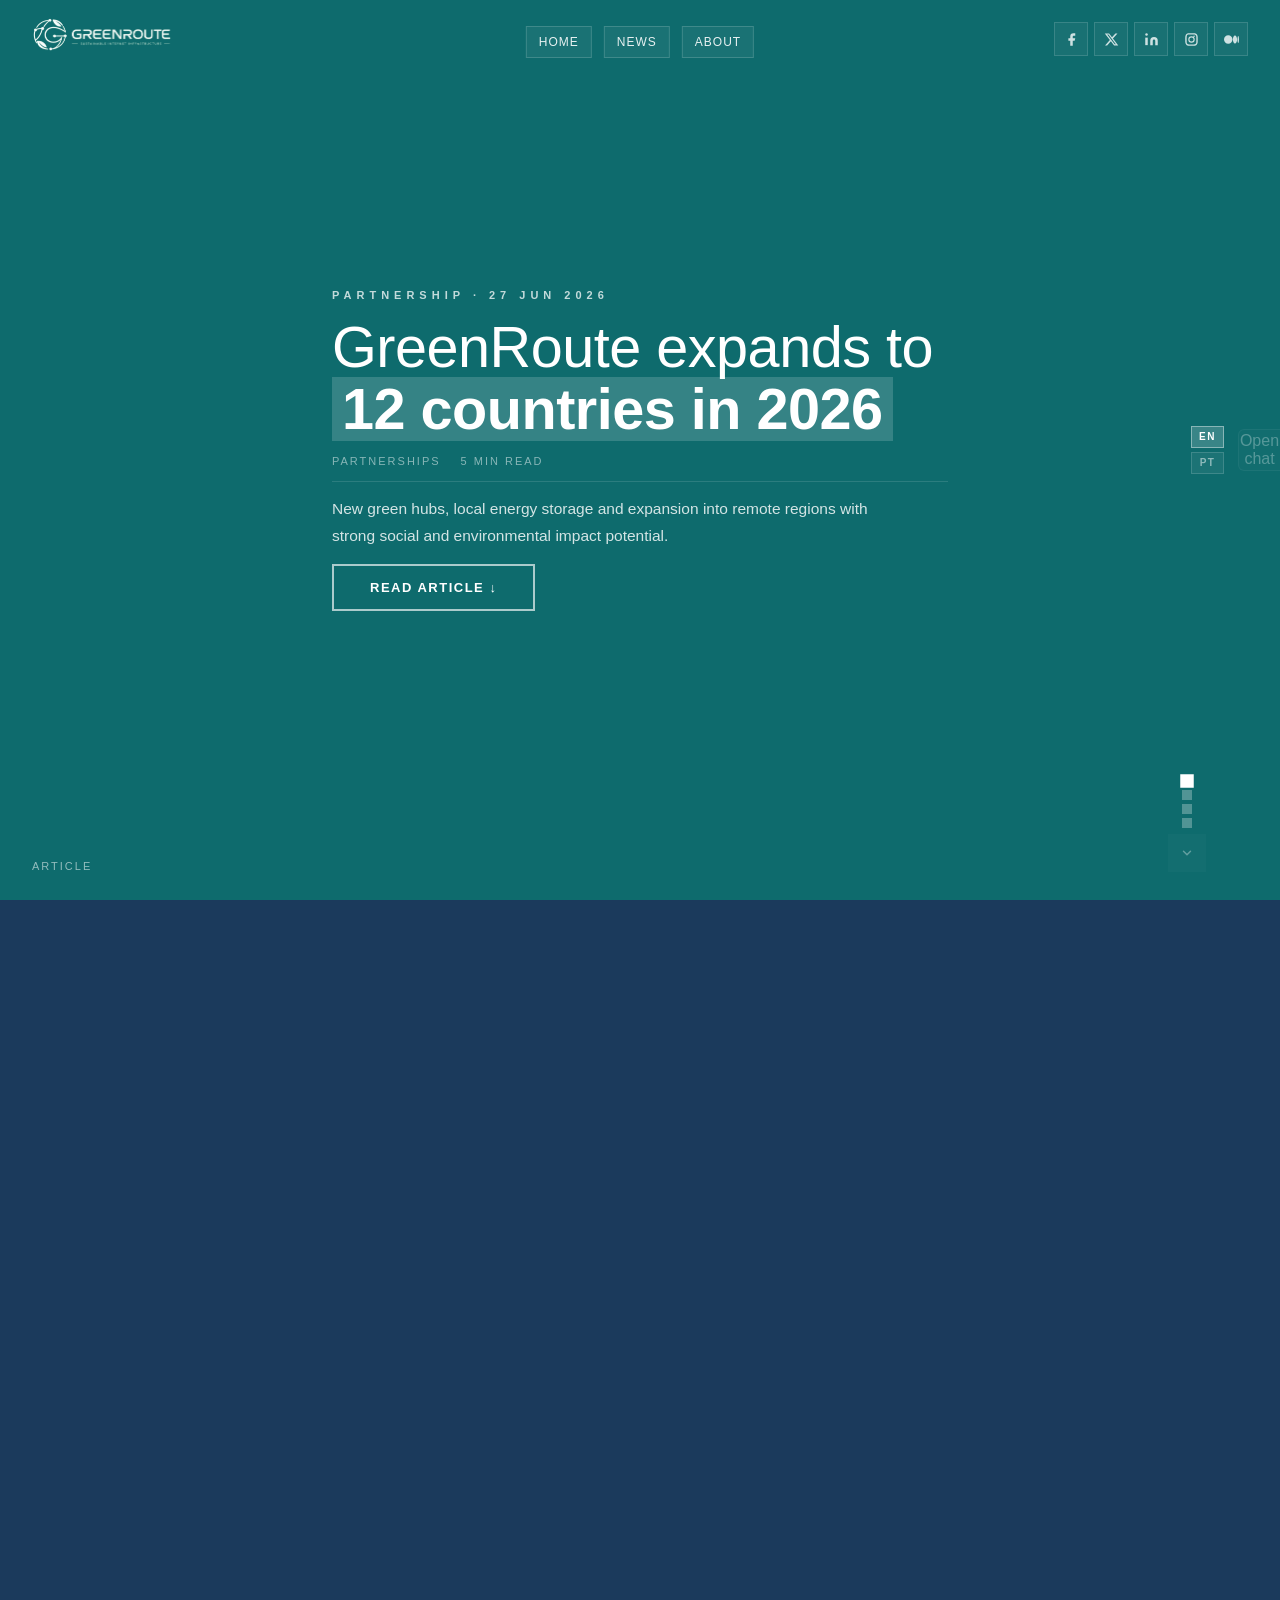
<file: post.html>
<!DOCTYPE html>
<html lang="en">
<head>
  <meta charset="UTF-8" />
  <meta name="viewport" content="width=device-width, initial-scale=1.0" />
  <title>GreenRoute Expands to 12 Countries in 2026 — GreenRoute</title>
  <meta name="description" content="GreenRoute expands its presence to 12 countries in 2026, reinforcing the network with new green hubs and local energy storage solutions." />
  <meta name="robots" content="index, follow" />
  <link rel="canonical" href="https://yourdomain.com/post.html" />
  <meta property="og:type"        content="article" />
  <meta property="og:url"         content="https://yourdomain.com/post.html" />
  <meta property="og:title"       content="GreenRoute Expands to 12 Countries in 2026" />
  <meta property="og:description" content="New green hubs, local energy storage and expansion into remote regions with strong impact potential." />
  <meta property="og:image"       content="https://yourdomain.com/assets/img/og-cover.jpg" />
  <meta name="twitter:card"       content="summary_large_image" />
  <meta name="twitter:title"      content="GreenRoute Expands to 12 Countries in 2026" />
  <meta name="twitter:description" content="New green hubs, local energy storage and expansion into remote regions." />
  <meta name="twitter:image"      content="https://yourdomain.com/assets/img/og-cover.jpg" />
  <link rel="alternate" hreflang="en" href="https://yourdomain.com/post.html" />
  <link rel="alternate" hreflang="pt" href="https://yourdomain.com/post.html" />
  <link rel="alternate" hreflang="x-default" href="https://yourdomain.com/post.html" />
  <link rel="icon"             type="image/x-icon"   href="favicon.ico" />
  <link rel="icon"             type="image/png" sizes="16x16" href="assets/img/favicon-16x16.png" />
  <link rel="icon"             type="image/png" sizes="32x32" href="assets/img/favicon-32x32.png" />
  <link rel="apple-touch-icon" sizes="180x180"   href="assets/img/apple-touch-icon.png" />
  <link rel="manifest"                           href="site.webmanifest" />
  <meta name="theme-color" content="#0b6e4f" />
  <script type="application/ld+json">
  {
    "@context": "https://schema.org",
    "@type": "NewsArticle",
    "headline": "GreenRoute Expands to 12 Countries in 2026",
    "description": "New green hubs, local energy storage and expansion into remote regions with strong social and environmental impact potential.",
    "url": "https://yourdomain.com/post.html",
    "datePublished": "2026-06-27",
    "author": { "@type": "Organization", "name": "GreenRoute" },
    "publisher": {
      "@type": "Organization",
      "name": "GreenRoute",
      "logo": { "@type": "ImageObject", "url": "https://yourdomain.com/assets/img/logo.png" }
    },
    "isPartOf": { "@type": "WebSite", "url": "https://yourdomain.com" }
  }
  </script>
  <link rel="stylesheet" href="assets/css/main.css" />
  <style>
    .post-inner { align-items:flex-start; text-align:left; max-width:680px; }
    .post-inner .panel-eyebrow,
    .post-inner .panel-title { text-align:left; }
    .post-meta { font-size:11px; letter-spacing:2px; text-transform:uppercase; opacity:.5; display:flex; gap:20px; flex-wrap:wrap; }
    .post-divider { width:100%; height:1px; background:rgba(255,255,255,.12); }
    .post-body { display:flex; flex-direction:column; gap:.9rem; width:100%; }
    .post-body p { font-size:.97rem; line-height:1.8; opacity:.85; font-weight:300; }
    .post-quote { border-left:3px solid rgba(255,255,255,.35); padding:14px 20px; background:rgba(255,255,255,.06); font-size:.97rem; line-height:1.7; font-style:italic; opacity:.9; width:100%; }
    .post-nav { display:flex; gap:12px; flex-wrap:wrap; }
  </style>
</head>
<body>

  <a href="index.html" class="logo" aria-label="GreenRoute — Home"><img src="assets/img/logo.png" alt="GreenRoute" /></a>

  <nav class="site-nav" aria-label="Main navigation">
    <a href="index.html" class="site-nav-link" data-en="Home" data-pt="Início">Home</a>
    <a href="news.html"  class="site-nav-link" data-en="News" data-pt="Notícias">News</a>
    <a href="about.html" class="site-nav-link" data-en="About" data-pt="Sobre">About</a>
  </nav>

  <div class="top-social" role="navigation" aria-label="Social media links">
    <a href="https://www.facebook.com/ecnmee.dev" class="top-social-link" target="_blank" rel="noopener noreferrer" aria-label="Facebook"><svg viewBox="0 0 24 24" fill="currentColor" aria-hidden="true" focusable="false"><path d="M18 2h-3a5 5 0 0 0-5 5v3H7v4h3v8h4v-8h3l1-4h-4V7a1 1 0 0 1 1-1h3z"/></svg></a>
    <a href="https://x.com/ecnmee" class="top-social-link" target="_blank" rel="noopener noreferrer" aria-label="X (Twitter)"><svg viewBox="0 0 24 24" fill="currentColor" aria-hidden="true" focusable="false"><path d="M18.244 2.25h3.308l-7.227 8.26 8.502 11.24H16.17l-5.214-6.817L4.99 21.75H1.68l7.73-8.835L1.254 2.25H8.08l4.713 6.231zm-1.161 17.52h1.833L7.084 4.126H5.117z"/></svg></a>
    <a href="https://www.linkedin.com/in/ecnmee" class="top-social-link" target="_blank" rel="noopener noreferrer" aria-label="LinkedIn"><svg viewBox="0 0 24 24" fill="currentColor" aria-hidden="true" focusable="false"><path d="M16 8a6 6 0 0 1 6 6v7h-4v-7a2 2 0 0 0-2-2 2 2 0 0 0-2 2v7h-4v-7a6 6 0 0 1 6-6z"/><rect x="2" y="9" width="4" height="12"/><circle cx="4" cy="4" r="2"/></svg></a>
    <a href="https://www.instagram.com/ecnmee" class="top-social-link" target="_blank" rel="noopener noreferrer" aria-label="Instagram"><svg viewBox="0 0 24 24" fill="currentColor" aria-hidden="true" focusable="false"><path d="M12 2c2.72 0 3.06.01 4.12.06 1.07.05 1.79.22 2.43.46.66.26 1.21.6 1.76 1.15.5.5.9 1.1 1.15 1.76.24.64.41 1.36.46 2.43.05 1.06.06 1.4.06 4.12s-.01 3.06-.06 4.12c-.05 1.07-.22 1.79-.46 2.43a4.9 4.9 0 0 1-1.15 1.76 4.9 4.9 0 0 1-1.76 1.15c-.64.24-1.36.41-2.43.46-1.06.05-1.4.06-4.12.06s-3.06-.01-4.12-.06c-1.07-.05-1.79-.22-2.43-.46a4.9 4.9 0 0 1-1.76-1.15 4.9 4.9 0 0 1-1.15-1.76c-.24-.64-.41-1.36-.46-2.43C2.01 15.06 2 14.72 2 12s.01-3.06.06-4.12c.05-1.07.22-1.79.46-2.43.26-.66.6-1.21 1.15-1.76A4.9 4.9 0 0 1 5.43 2.52c.64-.24 1.36-.41 2.43-.46C8.94 2.01 9.28 2 12 2zm0 1.8c-2.67 0-2.99.01-4.04.06-.87.04-1.34.18-1.65.3-.42.16-.71.35-1.02.66-.31.31-.5.6-.66 1.02-.12.31-.26.78-.3 1.65C4.28 8.74 4.27 9.06 4.27 12s.01 3.26.06 4.31c.04.87.18 1.34.3 1.65.16.42.35.71.66 1.02.31.31.6.5 1.02.66.31.12.78.26 1.65.3 1.05.05 1.37.06 4.04.06s2.99-.01 4.04-.06c.87-.04 1.34-.18 1.65-.3.42-.16.71-.35 1.02-.66.31-.31.5-.6.66-1.02.12-.31.26-.78.3-1.65.05-1.05.06-1.37.06-4.31s-.01-3.26-.06-4.31c-.04-.87-.18-1.34-.3-1.65a2.74 2.74 0 0 0-.66-1.02 2.74 2.74 0 0 0-1.02-.66c-.31-.12-.78-.26-1.65-.3C14.99 3.81 14.67 3.8 12 3.8zm0 3.07a5.13 5.13 0 1 1 0 10.26 5.13 5.13 0 0 1 0-10.26zm0 1.8a3.33 3.33 0 1 0 0 6.66 3.33 3.33 0 0 0 0-6.66zm5.34-2.02a1.2 1.2 0 1 1-2.4 0 1.2 1.2 0 0 1 2.4 0z"/></svg></a>
    <a href="https://medium.com/@ecnmee" class="top-social-link" target="_blank" rel="noopener noreferrer" aria-label="Medium"><svg viewBox="0 0 24 24" fill="currentColor" aria-hidden="true" focusable="false"><path d="M13.54 12a6.8 6.8 0 0 1-6.77 6.82A6.8 6.8 0 0 1 0 12a6.8 6.8 0 0 1 6.77-6.82A6.8 6.8 0 0 1 13.54 12zM20.96 12c0 3.54-1.51 6.42-3.38 6.42-1.87 0-3.39-2.88-3.39-6.42s1.52-6.42 3.39-6.42 3.38 2.88 3.38 6.42M24 12c0 3.17-.53 5.75-1.19 5.75-.66 0-1.19-2.58-1.19-5.75s.53-5.75 1.19-5.75C23.47 6.25 24 8.83 24 12z"/></svg></a>
  </div>

  <div class="minimap" id="minimap" role="navigation" aria-label="Panel navigation"></div>
  <div class="panel-counter" id="pcounter" aria-live="polite" aria-atomic="true">Article</div>
  <button class="edge-nav up hidden" id="navUp" aria-label="Previous panel"><svg viewBox="0 0 24 24" fill="none" stroke="white" stroke-width="2.5" stroke-linecap="round" stroke-linejoin="round" aria-hidden="true" focusable="false"><polyline points="18 15 12 9 6 15"></polyline></svg></button>
  <button class="edge-nav down" id="navDown" aria-label="Next panel"><svg viewBox="0 0 24 24" fill="none" stroke="white" stroke-width="2.5" stroke-linecap="round" stroke-linejoin="round" aria-hidden="true" focusable="false"><polyline points="6 9 12 15 18 9"></polyline></svg></button>

  <main id="canvas2d" aria-label="Article content">

    <!-- Panel 0 — Article title -->
    <section class="panel active" data-label="Article" aria-label="Article introduction" style="background:var(--c-coverage);">
      <div class="panel-inner post-inner">
        <div class="panel-eyebrow" data-en="Partnership · 27 Jun 2026" data-pt="Parceria · 27 Jun 2026">Partnership · 27 Jun 2026</div>
        <h1 class="panel-title" data-en="GreenRoute expands to <b class='hl'>12 countries in 2026</b>" data-pt="GreenRoute alarga a rede para <b class='hl'>12 países em 2026</b>">GreenRoute expands to <b class="hl">12 countries in 2026</b></h1>
        <div class="post-meta">
          <span data-en="Partnerships" data-pt="Parcerias">Partnerships</span>
          <span data-en="5 min read" data-pt="5 min de leitura">5 min read</span>
        </div>
        <div class="post-divider" aria-hidden="true"></div>
        <p class="panel-sub" data-en="New green hubs, local energy storage and expansion into remote regions with strong social and environmental impact potential." data-pt="Novos hubs verdes, armazenamento energético local e expansão para regiões remotas com forte potencial de impacto.">New green hubs, local energy storage and expansion into remote regions with strong social and environmental impact potential.</p>
        <button class="btn btn-outline" onclick="document.getElementById('navDown').click()" data-en="Read article ↓" data-pt="Ler artigo ↓">Read article ↓</button>
      </div>
    </section>

    <!-- Panel 1 — Body part 1 -->
    <section class="panel" data-label="Expansion" aria-label="Global expansion" style="background:var(--c-roadmap);">
      <div class="panel-inner post-inner">
        <div class="panel-eyebrow" data-en="Global expansion" data-pt="Expansão global">Global expansion</div>
        <div class="post-body">
          <p data-en="In 2026, GreenRoute will expand its presence to 12 countries, reinforcing the network with new green hubs and local energy storage solutions." data-pt="Em 2026, a GreenRoute vai ampliar a sua presença para 12 países, reforçando a rede com novos hubs verdes e soluções de armazenamento energético local.">In 2026, GreenRoute will expand its presence to 12 countries, reinforcing the network with new green hubs and local energy storage solutions.</p>
          <p data-en="The strategy prioritises regions with limited digital infrastructure but strong potential for social and environmental impact. Each new node is designed to operate with renewable energy and low maintenance costs." data-pt="A estratégia prioriza regiões com pouca infraestrutura digital, mas forte potencial de impacto social e ambiental. Cada novo nó é pensado para operar com energia renovável e com baixo custo de manutenção.">The strategy prioritises regions with limited digital infrastructure but strong potential for social and environmental impact. Each new node is designed to operate with renewable energy and low maintenance costs.</p>
          <div class="tile-grid tiles-three" role="list" aria-label="Expansion by region">
            <div class="tile" style="--tile-color:var(--tile-green);" role="listitem"><div class="tile-label">Africa</div><div class="tile-sub" data-en="+5 countries in 2026" data-pt="+5 países em 2026">+5 countries in 2026</div></div>
            <div class="tile" style="--tile-color:var(--tile-blue);" role="listitem"><div class="tile-label" data-en="Latin America" data-pt="América Latina">Latin America</div><div class="tile-sub" data-en="+4 countries in 2026" data-pt="+4 países em 2026">+4 countries in 2026</div></div>
            <div class="tile" style="--tile-color:var(--tile-amber);" role="listitem"><div class="tile-label" data-en="Asia-Pacific" data-pt="Ásia-Pacífico">Asia-Pacific</div><div class="tile-sub" data-en="+3 countries in 2026" data-pt="+3 países em 2026">+3 countries in 2026</div></div>
          </div>
        </div>
      </div>
    </section>

    <!-- Panel 2 — Body part 2 + quote -->
    <section class="panel" data-label="Commitment" aria-label="Climate commitment" style="background:var(--c-problem);">
      <div class="panel-inner post-inner">
        <div class="panel-eyebrow" data-en="Climate commitment" data-pt="Compromisso climático">Climate commitment</div>
        <div class="post-body">
          <p data-en="With this expansion, GreenRoute reinforces its commitment to climate neutrality, transparency and digital inclusion in communities that need a fairer and more resilient connection." data-pt="Com esta expansão, a GreenRoute reforça o compromisso com a neutralidade climática, a transparência e a inclusão digital em comunidades que precisam de uma conexão mais justa e resiliente.">With this expansion, GreenRoute reinforces its commitment to climate neutrality, transparency and digital inclusion in communities that need a fairer and more resilient connection.</p>
          <blockquote class="post-quote" data-en="&quot;The internet of the future cannot depend on models that degrade the planet.&quot;" data-pt="&quot;A internet do futuro não pode depender de modelos que degradam o planeta.&quot;">"The internet of the future cannot depend on models that degrade the planet."</blockquote>
          <p data-en="Each new hub is certified by independent auditors and impact data is published monthly on GreenRoute's open platform." data-pt="Cada novo hub é certificado por auditores independentes e os dados de impacto são publicados mensalmente na plataforma aberta da GreenRoute.">Each new hub is certified by independent auditors and impact data is published monthly on GreenRoute's open platform.</p>
        </div>
      </div>
    </section>

    <!-- Panel 3 — Related articles -->
    <section class="panel" data-label="More news" aria-label="More articles" style="background:var(--c-hero);">
      <div class="panel-inner">
        <div class="panel-eyebrow" data-en="Keep reading" data-pt="Continua a ler">Keep reading</div>
        <h2 class="panel-title" data-en="More news from <b class='hl'>GreenRoute</b>" data-pt="Mais notícias da <b class='hl'>GreenRoute</b>">More news from <b class="hl">GreenRoute</b></h2>
        <div class="news-grid" role="list">
          <article class="news-card" role="listitem">
            <div class="news-label" data-en="Impact" data-pt="Impacto">Impact</div>
            <h3 data-en="Over 2.4 million users already participating" data-pt="Mais de 2,4 milhões de utilizadores já participam">Over 2.4 million users already participating</h3>
            <p data-en="Carbon and efficiency metrics continue to improve." data-pt="As métricas de carbono e eficiência continuam a melhorar.">Carbon and efficiency metrics continue to improve.</p>
            <a href="post.html" data-en="Read article" data-pt="Ler artigo">Read article</a>
          </article>
          <article class="news-card" role="listitem">
            <div class="news-label" data-en="Technology" data-pt="Tecnologia">Technology</div>
            <h3 data-en="New generation of edge nodes with AI optimisation" data-pt="Nova geração de edge nodes com IA de otimização">New generation of edge nodes with AI optimisation</h3>
            <p data-en="Smart routing and energy forecasting." data-pt="Smart routing e previsão energética.">Smart routing and energy forecasting.</p>
            <a href="post.html" data-en="Read article" data-pt="Ler artigo">Read article</a>
          </article>
          <article class="news-card" role="listitem">
            <div class="news-label">Open Source</div>
            <h3 data-en="New open-source layer for node management" data-pt="Nova camada open-source para gestão de nós">New open-source layer for node management</h3>
            <p data-en="Simplifies network operation and maintenance." data-pt="Simplifica a operação e a manutenção da rede.">Simplifies network operation and maintenance.</p>
            <a href="post.html" data-en="Read article" data-pt="Ler artigo">Read article</a>
          </article>
        </div>
        <nav class="post-nav" aria-label="Article navigation">
          <a href="news.html" class="btn btn-outline" data-en="← All news" data-pt="← Todas as notícias">← All news</a>
          <a href="index.html" class="btn btn-light" data-en="Home" data-pt="Início">Home</a>
        </nav>
      </div>
    </section>

  </main>

  <button class="chat-btn" id="chatBtn" aria-label="Open chat" data-en="Open chat" data-pt="Abrir chat" title="Chat"><svg viewBox="0 0 24 24" fill="none" stroke="currentColor" stroke-width="2" stroke-linecap="round" stroke-linejoin="round" aria-hidden="true" focusable="false"><path d="M21 15a2 2 0 0 1-2 2H7l-4 4V5a2 2 0 0 1 2-2h14a2 2 0 0 1 2 2z"/></svg></button>
  <div class="chat-panel" id="chatPanel" role="dialog" aria-modal="true" aria-hidden="true" aria-label="Chat">
    <div class="chat-panel-header"><span data-en="💬 Talk to us" data-pt="💬 Fala connosco">💬 Talk to us</span><button class="chat-panel-close" id="chatClose" aria-label="Close chat">×</button></div>
    <div class="chat-messages" id="chatMessages" role="log" aria-live="polite"><div class="chat-msg bot" data-en="Hi! 👋 How can I help you today?" data-pt="Olá! 👋 Como posso ajudar-te hoje?">Hi! 👋 How can I help you today?</div></div>
    <div class="chat-input-row"><input type="text" id="chatInput" placeholder="Write a message…" data-en="Write a message…" data-pt="Escreve uma mensagem…" autocomplete="off" aria-label="Chat message input" /><button class="chat-send" id="chatSend" aria-label="Send message">→</button></div>
  </div>

  <script src="assets/js/i18n.js"></script>
  <script src="assets/js/nav-mobile.js"></script>
  <script src="assets/js/canvas-vertical.js"></script>
  <script src="assets/js/pwa.js"></script>
</body>
</html>
</file>
<file: assets/css/main.css>
/* ── Variables ─────────────────────────────────────────────────────────────── */
:root {
  --c-hero:    #0B6E4F;
  --c-problem: #1C1F26;
  --c-numbers: #9C6B00;
  --c-roadmap: #1B3A5C;
  --c-coverage:#0E6B6D;
  --c-cta:     #5B7F1E;
  --tile-green:  #1d9e75;
  --tile-blue:   #2f6fae;
  --tile-amber:  #d9a404;
  --tile-purple: #6c4fb0;
  --tile-red:    #b9272f;
  --tile-teal:   #117a7c;
  --tile-dark:   #15171c;
}

/* ── Reset ─────────────────────────────────────────────────────────────────── */
*, *::before, *::after { margin:0; padding:0; box-sizing:border-box; }
html, body { height:100%; }
body {
  font-family:'Segoe UI', -apple-system, BlinkMacSystemFont, 'Inter', sans-serif;
  background:#0a0a0a; color:#fff; overflow:hidden; height:100vh;
}
button, input, textarea { font:inherit; }
a { color:inherit; text-decoration:none; }
img { max-width:100%; display:block; }

/* ── Logo ──────────────────────────────────────────────────────────────────── */
.logo {
  position:fixed; top:18px; left:32px;
  z-index:100; display:flex; align-items:center;
}
.logo img { height:34px; width:auto; display:block; }

/* ── Site nav ──────────────────────────────────────────────────────────────── */
.site-nav {
  position:fixed; top:26px; left:50%; transform:translateX(-50%);
  z-index:100; display:flex; align-items:center; gap:12px; flex-wrap:wrap; justify-content:center;
}
.site-nav-link {
  font-size:12px; text-transform:uppercase; letter-spacing:1px; opacity:.9;
  padding:8px 12px; border:1px solid rgba(255,255,255,.18); background:rgba(255,255,255,.06);
  transition:all .2s;
}
.site-nav-link:hover { background:rgba(255,255,255,.14); }

/* ── Top social (canto superior direito) ───────────────────────────────────── */
.top-social {
  position:fixed; top:22px; right:32px;
  display:flex; align-items:center; gap:6px; z-index:100;
}
.top-social-link {
  width:34px; height:34px; display:flex; align-items:center; justify-content:center;
  border:1px solid rgba(255,255,255,.18); background:rgba(255,255,255,.06);
  color:#fff; transition:background .2s, opacity .2s; opacity:.8;
}
.top-social-link:hover { background:rgba(255,255,255,.18); opacity:1; }
.top-social-link svg { width:15px; height:15px; }

/* ── Minimap ───────────────────────────────────────────────────────────────── */
/* Célula central do d-pad (linha do meio, coluna do meio)                     */
.minimap {
  position:fixed;
  bottom: calc(var(--dp-bottom) + var(--dp-size) + var(--dp-gap) + 2px);
  right:  calc(var(--dp-right) + var(--dp-size) + var(--dp-gap));
  width:  var(--dp-size);
  display:grid; gap:4px; z-index:101;
  align-content:center; justify-content:center;
  pointer-events:none;
}
.minimap div { pointer-events:all; }
.minimap div { background:rgba(255,255,255,.28); cursor:pointer; transition:background .25s, transform .25s; }
.minimap div.active { background:#fff; transform:scale(1.35); }

/* ── Panel counter ─────────────────────────────────────────────────────────── */
.panel-counter {
  position:fixed; bottom:28px; left:32px; font-size:11px;
  letter-spacing:2px; opacity:.55; z-index:100; text-transform:uppercase;
}

/* ── D-pad cluster (bottom-left) ───────────────────────────────────────────── */
/*  Layout:       [  ↑  ]
                  [←][·][→]    (· = espaço central, reservado para minimap row)
                  [  ↓  ]
    O cluster fica a bottom:28px left:32px, mas as setas são posicionadas
    em relação ao viewport e alinhadas entre si usando uma âncora comum.    */

/* Âncora do d-pad: canto inferior-esquerdo                                    */
:root { --dp-right:32px; --dp-bottom:28px; --dp-size:38px; --dp-gap:4px; }

.edge-nav {
  position:fixed;
  width:var(--dp-size); height:var(--dp-size);
  display:flex; align-items:center; justify-content:center;
  background:rgba(255,255,255,.07);
  border:1px solid rgba(255,255,255,.14);
  cursor:pointer; z-index:102;
  transition:background .2s, opacity .3s, border-color .2s;
  border:none; opacity:0;
}
.edge-nav:not(.hidden):hover { background:rgba(255,255,255,.22); opacity:1 !important; border-color:rgba(255,255,255,.35); }
.edge-nav svg { width:14px; height:14px; }

/* Posições calculadas a partir do canto inferior-esquerdo                     */
/* ↓  — linha 1 (mais baixo), coluna central                                  */
.edge-nav.down  {
  bottom: calc(var(--dp-bottom));
  right:  calc(var(--dp-right) + var(--dp-size) + var(--dp-gap));
  left: auto;
}
/* ← — linha 2 (meio), coluna 3 (mais à direita)                              */
.edge-nav.left  {
  bottom: calc(var(--dp-bottom) + var(--dp-size) + var(--dp-gap));
  right:  var(--dp-right);
  left: auto;
}
/* → — linha 2 (meio), coluna 1 (mais à esquerda do cluster)                  */
.edge-nav.right {
  bottom: calc(var(--dp-bottom) + var(--dp-size) + var(--dp-gap));
  right:  calc(var(--dp-right) + (var(--dp-size) + var(--dp-gap)) * 2);
  left: auto;
}
/* ↑  — linha 3 (topo), coluna central                                        */
.edge-nav.up    {
  bottom: calc(var(--dp-bottom) + (var(--dp-size) + var(--dp-gap)) * 2);
  right:  calc(var(--dp-right) + var(--dp-size) + var(--dp-gap));
  left: auto;
}
/* Remover transforms anteriores                                               */
.edge-nav.up, .edge-nav.down, .edge-nav.left, .edge-nav.right { transform:none; }

.edge-nav.hidden { opacity:0 !important; pointer-events:none; }

/* Mostrar levemente (não zero) quando o cursor está perto do cluster ──────── */
.edge-nav:not(.hidden) { opacity:.35; }

/* ── Chat toggle button (centro direito) ───────────────────────────────────── */
.chat-btn {
  position:fixed; right:0; left:auto; top:50%; transform:translateY(-50%);
  width:42px; height:42px;
  background:rgba(255,255,255,.07); border:1px solid rgba(255,255,255,.15);
  border-right:none;
  display:flex; align-items:center; justify-content:center;
  cursor:pointer; z-index:100; color:#fff;
  opacity:.3; transition:opacity .3s, background .2s, transform .2s;
  border-radius:6px 0 0 6px;
}
.chat-btn:hover {
  opacity:1;
  background:rgba(255,255,255,.18);
  transform:translateY(-50%) translateX(-3px);
}
.chat-btn svg { width:18px; height:18px; }

/* Painel de chat — desliza da direita para dentro ───────────────────────── */
.chat-panel {
  position:fixed; right:-340px; left:auto; top:50%; transform:translateY(-50%);
  width:320px; max-height:480px;
  background:#111; border:1px solid rgba(255,255,255,.15);
  border-radius:8px 0 0 8px;
  display:flex; flex-direction:column;
  z-index:200; transition:right .35s cubic-bezier(.22,1,.36,1);
  overflow:hidden;
}
.chat-panel.open { right:0; }

.chat-panel-header {
  padding:14px 16px; border-bottom:1px solid rgba(255,255,255,.1);
  display:flex; align-items:center; justify-content:space-between;
  font-size:13px; font-weight:700; letter-spacing:.5px;
}
.chat-panel-close {
  background:none; border:none; color:rgba(255,255,255,.5);
  cursor:pointer; font-size:20px; line-height:1; padding:0 2px;
  transition:color .2s;
}
.chat-panel-close:hover { color:#fff; }

.chat-messages {
  flex:1; overflow-y:auto; padding:14px 16px;
  display:flex; flex-direction:column; gap:10px;
  scrollbar-width:thin; scrollbar-color:rgba(255,255,255,.15) transparent;
}
.chat-msg {
  font-size:13px; line-height:1.5; padding:9px 12px;
  border-radius:4px; max-width:85%;
}
.chat-msg.bot  { background:rgba(255,255,255,.08); align-self:flex-start; }
.chat-msg.user { background:rgba(93,202,165,.2); align-self:flex-end; text-align:right; }

.chat-input-row {
  padding:10px 12px; border-top:1px solid rgba(255,255,255,.1);
  display:flex; gap:8px;
}
.chat-input-row input {
  flex:1; background:rgba(255,255,255,.08); border:1px solid rgba(255,255,255,.15);
  color:#fff; padding:8px 12px; font-size:13px; border-radius:3px;
}
.chat-input-row input:focus { outline:none; border-color:rgba(255,255,255,.4); }
.chat-input-row input::placeholder { color:rgba(255,255,255,.35); }
.chat-send {
  background:rgba(93,202,165,.25); border:1px solid rgba(93,202,165,.4);
  color:#5dcaa5; padding:8px 14px; font-size:12px; font-weight:700;
  cursor:pointer; border-radius:3px; transition:background .2s;
}
.chat-send:hover { background:rgba(93,202,165,.4); }
#canvas2d {
  display:grid;
  transition:transform .85s cubic-bezier(.77,0,.175,1);
  will-change:transform;
}

.panel {
  width:100vw; height:100vh;
  display:flex; align-items:center; justify-content:center;
  position:relative; overflow:hidden;
}
.panel-inner {
  text-align:center; z-index:2;
  opacity:0; transform:translateY(46px);
  transition:opacity .7s ease .15s, transform .7s cubic-bezier(.22,1,.36,1) .15s;
  padding:1.5rem 2rem; max-width:960px; width:100%;
  max-height:94vh; overflow:hidden;
  display:flex; flex-direction:column; align-items:center; gap:.9rem;
}
.panel.active .panel-inner { opacity:1; transform:translateY(0); }

/* ── Typography helpers ────────────────────────────────────────────────────── */
.panel-eyebrow {
  font-size:11px; letter-spacing:5px; text-transform:uppercase;
  opacity:.75; font-weight:600;
}
.panel-title {
  font-weight:200; font-size:clamp(1.8rem, 4.5vw, 3.6rem);
  line-height:1.08; letter-spacing:-.5px;
}
.panel-title b { font-weight:700; }
.panel-sub {
  font-size:.97rem; line-height:1.7; opacity:.82;
  max-width:540px; font-weight:300;
}
.hl {
  background:rgba(255,255,255,.16); padding:0 10px;
  box-decoration-break:clone; -webkit-box-decoration-break:clone; font-weight:700;
}

/* ── Buttons ───────────────────────────────────────────────────────────────── */
.btn {
  display:inline-block; padding:14px 36px; font-size:13px; font-weight:700;
  text-transform:uppercase; letter-spacing:1.5px; border:none; cursor:pointer;
  transition:transform .15s, filter .15s;
}
.btn:hover   { filter:brightness(1.12); }
.btn:active  { transform:scale(.96); }
.btn-primary { background:#fff; color:#111; }
.btn-outline, .btn.outline {
  background:transparent; border:2px solid rgba(255,255,255,.65); color:#fff;
}
.btn-light { background:rgba(255,255,255,.15); color:#fff; border:1px solid rgba(255,255,255,.3); }
.btn:focus-visible, .tile:focus-visible,
.edge-nav:focus-visible, .minimap div:focus-visible {
  outline:2px solid #fff; outline-offset:3px;
}

/* ── Tile grid ─────────────────────────────────────────────────────────────── */
.tile-grid {
  display:grid; gap:3px; width:100%;
}
.tiles-three { grid-template-columns:repeat(3, 1fr); }
.tiles-four  { grid-template-columns:repeat(4, 1fr); }
.tiles-two   { grid-template-columns:repeat(2, 1fr); }

.tile {
  background:var(--tile-color, #2a2a2a);
  padding:18px; min-height:100px;
  display:flex; flex-direction:column; justify-content:flex-end;
  text-align:left; overflow:hidden;
  transition:transform .15s ease, filter .15s ease;
  cursor:default;
}
.tile:hover { filter:brightness(1.08); }
.tile-ico   { font-size:26px; margin-bottom:auto; line-height:1; }
.tile-label { font-weight:700; font-size:12.5px; text-transform:uppercase; letter-spacing:.6px; }
.tile-sub   { font-size:11.5px; opacity:.85; margin-top:5px; font-weight:400; line-height:1.5; }
.tile-n     { font-size:2rem; font-weight:700; line-height:1; margin-bottom:6px; }

/* ── Flip tiles ────────────────────────────────────────────────────────────── */
.tile.flip { perspective:1000px; }
.tile.flip .tile-inner {
  position:relative; width:100%; height:100%; min-height:110px;
  transition:transform .9s cubic-bezier(.4,0,.2,1);
  transform-style:preserve-3d;
}
.tile.flip.flipped .tile-inner { transform:rotateY(180deg); }
.tile-face {
  position:absolute; inset:0; backface-visibility:hidden;
  display:flex; flex-direction:column; justify-content:flex-end;
  padding:18px; text-align:left;
}
.tile-face.back { transform:rotateY(180deg); }

/* ── Pills ─────────────────────────────────────────────────────────────────── */
.pill-row {
  display:flex; flex-wrap:wrap; gap:8px; justify-content:center;
}
.pill {
  padding:6px 16px; font-size:11px; font-weight:700; text-transform:uppercase;
  letter-spacing:1px; border:1px solid rgba(255,255,255,.3);
  background:rgba(255,255,255,.08); white-space:nowrap;
}

/* ── Timeline ──────────────────────────────────────────────────────────────── */
.timeline {
  display:grid; grid-template-columns:repeat(4, 1fr); gap:3px; width:100%;
}
.timeline-item {
  display:flex; flex-direction:column; gap:0;
}
.timeline-year {
  font-size:22px; font-weight:700; opacity:.55; padding:10px 14px 6px;
  background:rgba(255,255,255,.06);
}
.timeline-card {
  flex:1; background:rgba(255,255,255,.08); padding:14px;
  display:flex; flex-direction:column; gap:6px;
}
.timeline-card .tile-sub { font-size:11px; }

/* ── Coverage meter ────────────────────────────────────────────────────────── */
.meter {
  height:4px; background:rgba(255,255,255,.2); margin-top:10px; overflow:hidden;
}
.meter div { height:100%; background:#fff; }

/* ── About grid ────────────────────────────────────────────────────────────── */
.about-grid {
  display:grid; grid-template-columns:repeat(4,1fr); gap:3px; width:100%;
}
.about-card {
  background:rgba(255,255,255,.09); padding:18px;
  display:flex; flex-direction:column; gap:6px;
}

/* ── Portfolio grid ────────────────────────────────────────────────────────── */
.portfolio-grid {
  display:grid; grid-template-columns:repeat(3, 1fr); gap:4px; width:100%;
}
.project-card {
  background:rgba(255,255,255,.09); border:none; color:#fff;
  padding:22px 18px; text-align:left; cursor:pointer;
  display:flex; flex-direction:column; gap:8px;
  transition:background .2s, transform .15s;
}
.project-card:hover { background:rgba(255,255,255,.16); transform:translateY(-2px); }
.project-card-top  { font-size:10px; letter-spacing:2px; text-transform:uppercase; opacity:.6; }
.project-card-title{ font-weight:700; font-size:15px; }
.project-card-text { font-size:12px; opacity:.8; line-height:1.5; }

/* ── News grid ─────────────────────────────────────────────────────────────── */
.news-grid {
  display:grid; grid-template-columns:repeat(3, 1fr); gap:4px; width:100%;
}
.news-card {
  background:rgba(255,255,255,.07); padding:20px 18px;
  display:flex; flex-direction:column; gap:8px;
}
.news-label {
  font-size:10px; letter-spacing:2px; text-transform:uppercase;
  opacity:.6; font-weight:700;
}
.news-card h3 { font-size:14px; font-weight:700; line-height:1.4; }
.news-card p  { font-size:12px; opacity:.75; line-height:1.5; }
.news-card a  { font-size:11px; font-weight:700; letter-spacing:1px; text-transform:uppercase; opacity:.8; margin-top:auto; }
.news-card a:hover { opacity:1; }

/* ── FAQ ───────────────────────────────────────────────────────────────────── */
.faq-list {
  display:flex; flex-direction:column; gap:3px; width:100%;
}
.faq-item {
  background:rgba(255,255,255,.08); padding:16px 20px;
  display:flex; flex-direction:column; gap:6px; text-align:left;
}

/* ── CTA grid ──────────────────────────────────────────────────────────────── */
.cta-grid {
  display:grid; grid-template-columns:repeat(2, 1fr); gap:4px; width:100%; max-width:600px;
}
.tile-cta {
  background:rgba(255,255,255,.15); border:1px solid rgba(255,255,255,.3); color:#fff;
  font-size:14px; font-weight:700; padding:24px 20px; text-align:center;
  cursor:pointer; transition:background .2s;
}
.tile-cta:hover { background:rgba(255,255,255,.25); }
.tile-cta-muted { background:rgba(255,255,255,.07); border-color:rgba(255,255,255,.15); }

.panel-foot {
  font-size:12px; opacity:.6; letter-spacing:.5px;
}

/* ── Contact form ──────────────────────────────────────────────────────────── */
.contact-form {
  display:flex; flex-direction:column; gap:12px; width:100%; max-width:600px; text-align:left;
}
.form-row { display:grid; grid-template-columns:1fr 1fr; gap:12px; }
.field    { display:flex; flex-direction:column; gap:4px; }
.field span { font-size:11px; text-transform:uppercase; letter-spacing:1px; opacity:.7; font-weight:600; }
.field input, .field textarea {
  background:rgba(255,255,255,.1); border:1px solid rgba(255,255,255,.2); color:#fff;
  padding:10px 14px; font-size:14px; resize:vertical;
  transition:border-color .2s;
}
.field input:focus, .field textarea:focus {
  outline:none; border-color:rgba(255,255,255,.5);
}
.error         { font-size:11px; color:#ff8080; min-height:14px; display:block; }
.error-input   { border-color:#ff6b6b !important; }
.form-status   { font-size:13px; opacity:.85; min-height:18px; }

.social-links { display:flex; gap:16px; justify-content:center; flex-wrap:wrap; }
.social-link  {
  font-size:12px; text-transform:uppercase; letter-spacing:1px;
  padding:8px 18px; border:1px solid rgba(255,255,255,.25);
  background:rgba(255,255,255,.07); transition:background .2s;
}
.social-link:hover { background:rgba(255,255,255,.15); }

/* ── Floating bits ─────────────────────────────────────────────────────────── */
.bit {
  position:absolute; opacity:0;
  animation:driftUp linear infinite; pointer-events:none;
}
@keyframes driftUp {
  0%   { transform:translateY(110vh) rotate(0deg);  opacity:0; }
  8%   { opacity:.5; }
  92%  { opacity:.35; }
  100% { transform:translateY(-10vh) rotate(90deg); opacity:0; }
}

/* ── Modal ─────────────────────────────────────────────────────────────────── */
.modal {
  position:fixed; inset:0; background:rgba(0,0,0,.84);
  display:none; align-items:center; justify-content:center;
  padding:24px; z-index:200;
}
.modal.active    { display:flex; }
.modal-content   {
  width:min(900px,100%); background:#111; position:relative;
  padding:18px; border:1px solid rgba(255,255,255,.14);
}
.modal-close     {
  position:absolute; top:10px; right:12px; background:transparent;
  border:0; color:#fff; font-size:30px; line-height:1; cursor:pointer;
}
.modal-title     { font-size:1.1rem; font-weight:700; margin-bottom:10px; }
#gallery-main    {
  width:100%; aspect-ratio:16/9; object-fit:cover; background:#222; margin-bottom:12px;
}
.gallery-thumbs  { display:grid; grid-template-columns:repeat(4, minmax(0,1fr)); gap:8px; }
.gallery-thumb   { width:100%; aspect-ratio:1; object-fit:cover; cursor:pointer; border:2px solid transparent; background:#222; }
.gallery-thumb.active { border-color:#fff; }

/* ── Reduced motion ────────────────────────────────────────────────────────── */
@media (prefers-reduced-motion: reduce) {
  .bit { display:none; }
  .panel-inner, .tile.flip .tile-inner { transition-duration:.01ms !important; }
}

/* ══════════════════════════════════════════════════════════════════════════════
   MOBILE  (≤ 760 px)
   As dimensões do canvas e painéis são aplicadas via JS (window.innerWidth /
   innerHeight em px reais). O CSS aqui trata apenas de layout de componentes.
   ══════════════════════════════════════════════════════════════════════════════ */
/* ── Tablet intermédio (761–960px) — tiles passam a 2 colunas ─────────────── */
@media (min-width:761px) and (max-width:960px) {
  .tiles-four  { grid-template-columns: repeat(2,1fr); }
  .panel-title { font-size: clamp(1.6rem, 3.8vw, 2.8rem); }
  .panel-inner { padding: 1rem 1.5rem; gap: .75rem; }
  .timeline    { grid-template-columns: repeat(2,1fr); }
}

@media (max-width:760px) {

  /* ── Ocultar controlos de canvas e elementos desktop ────────────────────── */
  .minimap, .panel-counter, .edge-nav,
  .chat-btn, .chat-panel, .top-social { display:none !important; }

  /* Contact form social links — centred */
  .social-links { justify-content: center; gap: 10px; flex-wrap: wrap; }

  /* ══════════════════════════════════════════════════════════════════════════
     BARRA DE TOPO — logo à esquerda, hambúrguer à direita
     Altura fixa: 48px. Funciona com qualquer número de itens de nav.
     ══════════════════════════════════════════════════════════════════════════ */

  .logo {
    position: fixed;
    top: 0; left: 0;
    height: 48px;
    margin: 0; padding: 0 14px;
    display: flex; align-items: center; gap: 8px;
    background: transparent;
    z-index: 300;
  }
  .logo img { height: 24px; }

  /* Nav desktop fica escondida — o drawer substitui-a */
  .site-nav { display: none; }

  /* ── Botão hambúrguer (injectado por nav-mobile.js) ─────────────────────── */
  .nav-burger {
    position: fixed;
    top: 0; right: 0;
    width: 48px; height: 48px;
    display: flex; flex-direction: column;
    align-items: center; justify-content: center; gap: 5px;
    background: transparent;
    border: none; cursor: pointer; z-index: 300;
    padding: 0;
  }
  .nav-burger span {
    display: block;
    width: 20px; height: 2px;
    background: #fff;
    transition: transform .3s ease, opacity .3s ease;
    transform-origin: center;
  }
  /* Estado aberto — transforma em × */
  .nav-burger.open span:nth-child(1) { transform: translateY(7px) rotate(45deg); }
  .nav-burger.open span:nth-child(2) { opacity: 0; transform: scaleX(0); }
  .nav-burger.open span:nth-child(3) { transform: translateY(-7px) rotate(-45deg); }

  /* ── Barra de topo — totalmente transparente ────────────────────────────── */
  .nav-topbar {
    position: fixed;
    top: 0; left: 0; right: 0;
    height: 48px;
    background: transparent;
    border-bottom: none;
    z-index: 299;
  }

  /* ── Drawer — preto sólido, fullscreen abaixo da topbar ─────────────────── */
  .nav-drawer {
    position: fixed;
    top: 0; left: 0; right: 0; bottom: 0;
    background: #000;
    display: flex; flex-direction: column;
    justify-content: center;
    z-index: 297;
    transform: translateY(-100%);
    opacity: 0;
    pointer-events: none;
    transition: transform .4s cubic-bezier(.22,1,.36,1), opacity .3s ease;
  }
  .nav-drawer.open {
    transform: translateY(0);
    opacity: 1;
    pointer-events: all;
  }
  .nav-drawer .site-nav-link {
    display: block;
    padding: 20px 32px;
    font-size: 18px;
    font-weight: 700;
    letter-spacing: 2px;
    text-transform: uppercase;
    border: none;
    border-bottom: 1px solid rgba(255,255,255,.08);
    background: transparent;
    color: #fff;
    transition: background .15s, padding-left .2s;
  }
  .nav-drawer .site-nav-link:first-child { margin-top: 48px; }
  .nav-drawer .site-nav-link:last-child { border-bottom: none; }
  .nav-drawer .site-nav-link:hover { background: rgba(255,255,255,.05); padding-left: 40px; }

  /* Social icons row inside drawer */
  .drawer-social {
    display: flex;
    justify-content: center;
    gap: 8px;
    padding: 28px 20px 20px;
    border-top: 1px solid rgba(255,255,255,.1);
    margin-top: auto;
  }
  .drawer-social .top-social-link {
    opacity: .75;
    padding: 10px;
    display: flex; align-items: center; justify-content: center;
    border: 1px solid rgba(255,255,255,.15);
  }
  .drawer-social .top-social-link:hover { opacity: 1; background: rgba(255,255,255,.08); }
  .drawer-social .top-social-link svg { width: 20px; height: 20px; }

  /* ══════════════════════════════════════════════════════════════════════════
     CANVAS E PAINÉIS
     ══════════════════════════════════════════════════════════════════════════ */

  #canvas2d { transition: transform .85s cubic-bezier(.77,0,.175,1); }

  .panel-inner {
    max-width: none;
    padding: 64px 18px 24px;
    gap: .85rem;
    align-items: flex-start;
    text-align: left;
    overflow-y: auto;
    overflow-x: hidden;
    max-height: 100vh;
    scrollbar-width: none;
    -ms-overflow-style: none;
  }
  .panel-inner::-webkit-scrollbar { display: none; }

  /* ── Tipografia ──────────────────────────────────────────────────────────── */
  .panel-title   { font-size: clamp(1.4rem, 6vw, 2rem); line-height: 1.12; }
  .panel-sub     { font-size: .86rem; max-width: 100%; }
  .panel-eyebrow { font-size: 10px; letter-spacing: 4px; }

  /* ── Tiles ───────────────────────────────────────────────────────────────── */
  .tile-grid,
  .tiles-three,
  .tiles-four    { grid-template-columns: repeat(2,1fr); gap: 3px; }
  .tiles-two     { grid-template-columns: 1fr; }
  .tile          { min-height: 86px; }
  .tile.flip .tile-inner { min-height: 100px; }

  /* ── Timeline ────────────────────────────────────────────────────────────── */
  .timeline      { grid-template-columns: 1fr 1fr; gap: 3px; }
  .timeline-year { font-size: 16px; }

  /* ── About ───────────────────────────────────────────────────────────────── */
  .about-grid { grid-template-columns: 1fr 1fr; gap: 3px; }
  .about-card { padding: 12px; }

  /* ── Portfolio ───────────────────────────────────────────────────────────── */
  .portfolio-grid { grid-template-columns: 1fr; gap: 3px; }

  /* ── Notícias — 1 coluna em mobile ──────────────────────────────────────── */
  .news-grid,
  .news-panel-grid { grid-template-columns: 1fr; gap: 3px; }

  /* ── CTA ─────────────────────────────────────────────────────────────────── */
  .cta-grid  { grid-template-columns: 1fr; max-width: 100%; }
  .tile-cta  { padding: 18px 16px; }

  /* ── Formulário ──────────────────────────────────────────────────────────── */
  .contact-form { max-width: 100%; }
  .form-row     { grid-template-columns: 1fr; }
  .field input,
  .field textarea { font-size: 16px; } /* evita zoom iOS */

  /* buttons */
  .btn { padding: 12px 24px; font-size: 12px; }

  /* ── Modal ───────────────────────────────────────────────────────────────── */
  .modal          { padding: 0; align-items: flex-end; }
  .modal-content  { width: 100%; max-height: 88dvh; overflow-y: auto; padding: 16px; }
  .gallery-thumbs { grid-template-columns: repeat(3,1fr); }

  /* ── Bits — desactivar (performance) ────────────────────────────────────── */
  .bit { display: none; }
}

/* ── Lang switcher ────────────────────────────────────────────────────────── */
.lang-switcher {
  position: fixed;
  top: 50%;
  right: calc(var(--social-right, 48px) + 8px);
  transform: translateY(-50%);
  display: flex;
  flex-direction: column;
  gap: 4px;
  z-index: 150;
}

.lang-btn {
  background: rgba(255,255,255,.06);
  border: 1px solid rgba(255,255,255,.15);
  color: rgba(255,255,255,.5);
  font-size: 10px;
  font-weight: 700;
  letter-spacing: 1.5px;
  padding: 5px 7px;
  cursor: pointer;
  transition: background .2s, color .2s, border-color .2s;
  line-height: 1;
}

.lang-btn:hover {
  background: rgba(255,255,255,.12);
  color: #fff;
}

.lang-btn.active,
.lang-btn[aria-pressed="true"] {
  background: rgba(255,255,255,.18);
  border-color: rgba(255,255,255,.4);
  color: #fff;
}

@media (max-width: 760px) {
  .lang-switcher {
    position: fixed;
    top: 0;
    right: 48px;
    transform: none;
    flex-direction: row;
    height: 48px;
    align-items: center;
    gap: 2px;
    z-index: 300;
    background: transparent;
    padding: 0 8px;
    border-bottom: none;
  }
  .lang-btn {
    padding: 4px 6px;
    font-size: 9px;
  }
}

/* ── Tall-content panel (e.g. Contact form) ─────────────────────────────────
   Some panels (forms, long lists) exceed the vertical space available when
   centred. .panel-tall switches the panel to top-aligned scrolling content,
   with enough top padding to clear the fixed nav/logo bar. ───────────────── */
.panel-tall {
  align-items: flex-start;
}
.panel-tall .panel-inner {
  justify-content: flex-start;
  padding-top: calc(64px + 1.5rem);
  max-height: 100vh;
  overflow-y: auto;
  scrollbar-width: none;
  -ms-overflow-style: none;
}
.panel-tall .panel-inner::-webkit-scrollbar { display: none; }

@media (max-width: 760px) {
  .panel-tall .panel-inner {
    padding-top: 64px;
  }
}
</file>
